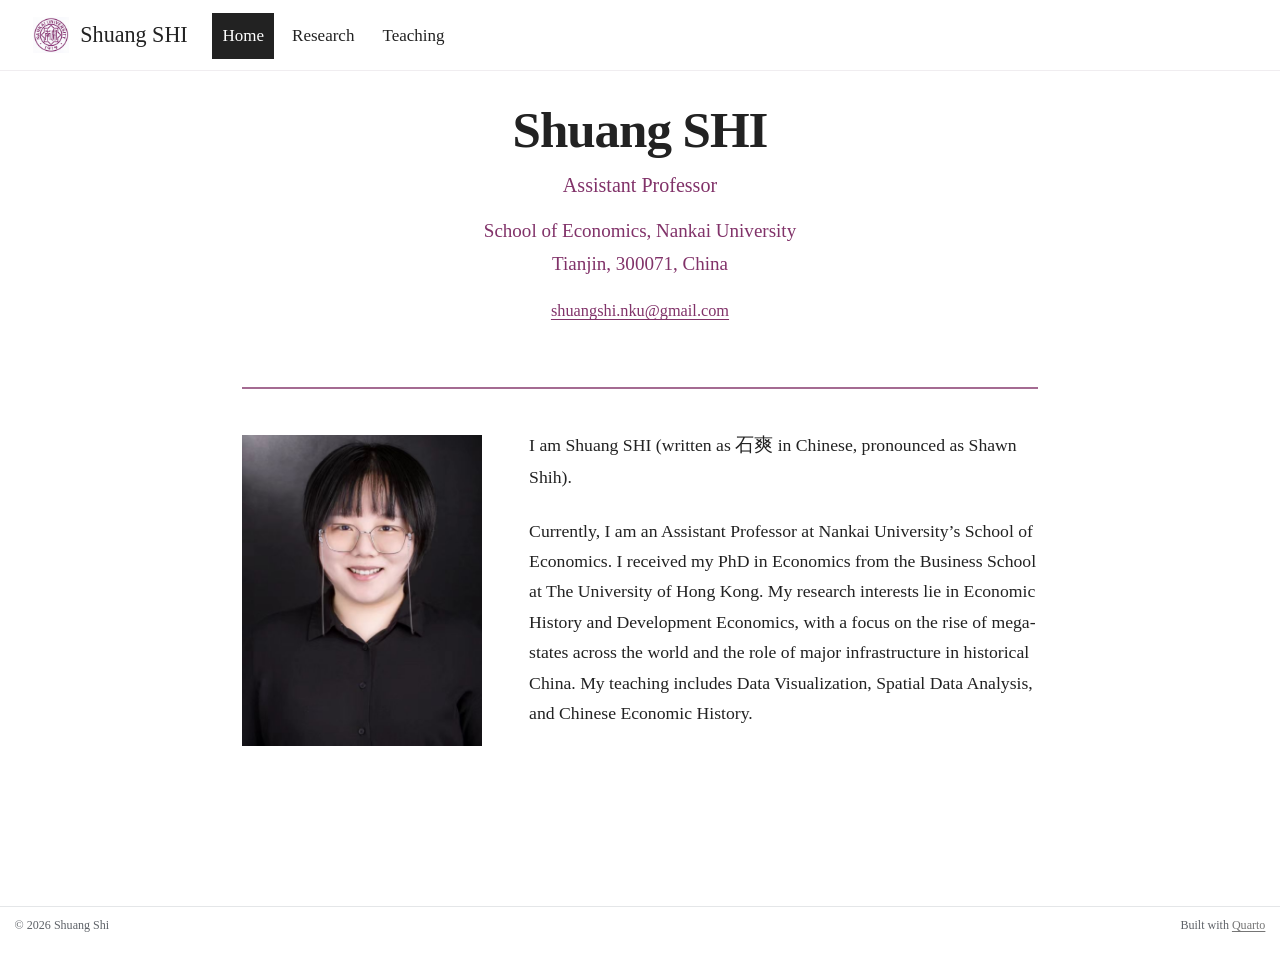
<file: docs/index.html>
<!DOCTYPE html>
<html xmlns="http://www.w3.org/1999/xhtml" lang="en" xml:lang="en"><head>

<meta charset="utf-8">
<meta name="generator" content="quarto-1.10.18">

<meta name="viewport" content="width=device-width, initial-scale=1.0, user-scalable=yes">

<meta name="description" content="Shuang Shi is an Assistant Professor of Economics at the School of Economics, Nankai University.">

<title>Shuang Shi | Economics | Nankai University – Shuang Shi</title>
<style>
/* Default styles provided by pandoc.
** See https://pandoc.org/MANUAL.html#variables-for-html for config info.
*/
span.smallcaps{font-variant: small-caps;}
div.columns{display: flex; gap: 1.5em;}
div.column{flex: auto;}
@media screen {
div.columns{gap: min(4vw, 1.5em);}
div.column{overflow-x: auto;}
}
div.hanging-indent{margin-left: 1.5em; text-indent: -1.5em;}
ul.task-list{list-style: none;}
ul.task-list li input[type="checkbox"] {
  width: 0.8em;
  margin: 0 0.8em 0.2em -1em; /* quarto-specific, see https://github.com/quarto-dev/quarto-cli/issues/4556 */ 
  vertical-align: middle;
}
</style>


<script src="site_libs/quarto-nav/quarto-nav.js"></script>
<script src="site_libs/quarto-nav/headroom.min.js"></script>
<link href="./favicon.svg" rel="icon" type="image/svg+xml">
<script src="site_libs/clipboard/clipboard.min.js"></script>
<script src="site_libs/quarto-html/quarto.js" type="module"></script>
<script src="site_libs/quarto-html/tabsets/tabsets.js" type="module"></script>
<script src="site_libs/quarto-html/popper.min.js"></script>
<script src="site_libs/quarto-html/tippy.umd.min.js"></script>
<link href="site_libs/quarto-html/tippy.css" rel="stylesheet">
<link href="site_libs/quarto-html/quarto-syntax-highlighting-64a204ab8560d761af7679ceaba22944.css" rel="stylesheet" id="quarto-text-highlighting-styles">
<script src="site_libs/bootstrap/bootstrap.min.js"></script>
<link href="site_libs/bootstrap/bootstrap-icons.css" rel="stylesheet">
<link href="site_libs/bootstrap/bootstrap-ea1971949f186b5d7ecce1fd3cf000e4.min.css" rel="stylesheet" append-hash="true" id="quarto-bootstrap" data-mode="light">
<script id="quarto-search-options" type="application/json">{
  "language": {
    "search-no-results-text": "No results",
    "search-matching-documents-text": "matching documents",
    "search-copy-link-title": "Copy link to search",
    "search-hide-matches-text": "Hide additional matches",
    "search-more-match-text": "more match in this document",
    "search-more-matches-text": "more matches in this document",
    "search-clear-button-title": "Clear",
    "search-text-placeholder": "",
    "search-detached-cancel-button-title": "Cancel",
    "search-submit-button-title": "Submit",
    "search-label": "Search"
  }
}</script>
<meta name="google-site-verification" content="CkfwWDAMqXzK1T_UtA848pAHugSqE-0qfeuj86d8yhc">
<meta name="robots" content="index, follow">
<meta name="author" content="Shuang Shi">


<link rel="stylesheet" href="styles.css">
<meta property="og:title" content="Shuang Shi | Economics | Nankai University">
<meta property="og:description" content="Shuang Shi is an Assistant Professor of Economics at the School of Economics, Nankai University.">
<meta property="og:image" content="https://sshiaa.github.io/profile.png">
<meta property="og:site_name" content="Shuang Shi">
<meta property="og:locale" content="en_US">
<meta property="og:image:alt" content="Portrait of Dr. Shuang Shi">
<meta property="og:image:height" content="673">
<meta property="og:image:width" content="518">
</head>

<body class="nav-fixed homepage fullcontent quarto-light">

<div id="quarto-search-results"></div>
  <header id="quarto-header" class="headroom fixed-top">
    <nav class="navbar navbar-expand-lg " data-bs-theme="dark">
      <div class="navbar-container container-fluid">
      <div class="navbar-brand-container mx-auto">
    <a href="./index.html" class="navbar-brand navbar-brand-logo">
    <img src="./nankai-emblem.png" alt="Nankai University" class="navbar-logo light-content">
    <img src="./nankai-emblem.png" alt="Nankai University" class="navbar-logo dark-content">
    </a>
    <a class="navbar-brand" href="./index.html">
    <span class="navbar-title">Shuang SHI</span>
    </a>
  </div>
          <button class="navbar-toggler" type="button" data-bs-toggle="collapse" data-bs-target="#navbarCollapse" aria-controls="navbarCollapse" role="menu" aria-expanded="false" aria-label="Toggle navigation" onclick="if (window.quartoToggleHeadroom) { window.quartoToggleHeadroom(); }">
  <span class="navbar-toggler-icon"></span>
</button>
          <div class="collapse navbar-collapse" id="navbarCollapse">
            <ul class="navbar-nav navbar-nav-scroll me-auto">
  <li class="nav-item">
    <a class="nav-link active" href="./index.html" aria-current="page"> 
<span class="menu-text">Home</span></a>
  </li>  
  <li class="nav-item">
    <a class="nav-link" href="./research.html"> 
<span class="menu-text">Research</span></a>
  </li>  
  <li class="nav-item">
    <a class="nav-link" href="./teaching.html"> 
<span class="menu-text">Teaching</span></a>
  </li>  
</ul>
          </div> <!-- /navcollapse -->
            <div class="quarto-navbar-tools">
</div>
      </div> <!-- /container-fluid -->
    </nav>
</header>
<!-- content -->
<div id="quarto-content" class="quarto-container page-columns page-rows-contents page-layout-article page-navbar">
<!-- sidebar -->
<!-- margin-sidebar -->
    
<!-- main -->
<main class="content" id="quarto-document-content">

<header id="title-block-header" class="quarto-title-block default">
<div class="quarto-title">
<h1 class="title">Shuang Shi</h1>
</div>

<div>
  <div class="description">
    Shuang Shi is an Assistant Professor of Economics at the School of Economics, Nankai University.
  </div>
</div>


<div class="quarto-title-meta">

    
  
    
  </div>
  


</header>


<section id="shuang-shi" class="level1 identity-block">
<h1>Shuang SHI</h1>
<p class="academic-title">
Assistant Professor
</p>
<p class="affiliation">
School of Economics, Nankai University<br> Tianjin, 300071, China
</p>
<p class="profile-email">
<a href="mailto:shuangshi.nku@gmail.com">shuangshi.nku@gmail.com</a>
</p>
</section>
<div class="home-main">
<div class="profile-photo-wrap">
<p><img src="profile.png" class="profile-photo" alt="Portrait of Dr. Shuang Shi"></p>
</div>
<div class="home-introduction">
<p>I am Shuang SHI (written as <span class="chinese-name">石爽</span> in Chinese, pronounced as Shawn Shih).</p>
<p>Currently, I am an Assistant Professor at Nankai University’s School of Economics. I received my PhD in Economics from the Business School at The University of Hong Kong. My research interests lie in Economic History and Development Economics, with a focus on the rise of mega-states across the world and the role of major infrastructure in historical China. My teaching includes Data Visualization, Spatial Data Analysis, and Chinese Economic History.</p>
</div>
</div>



</main> <!-- /main -->
<script id="quarto-html-after-body" type="application/javascript">
  window.document.addEventListener("DOMContentLoaded", function (event) {
    const isCodeAnnotation = (el) => {
      for (const clz of el.classList) {
        if (clz.startsWith('code-annotation-')) {                     
          return true;
        }
      }
      return false;
    }
    const onCopySuccess = function(e) {
      // button target
      const button = e.trigger;
      // don't keep focus
      button.blur();
      // flash "checked"
      button.classList.add('code-copy-button-checked');
      var currentTitle = button.getAttribute("title");
      button.setAttribute("title", "Copied!");
      let tooltip;
      if (window.bootstrap) {
        button.setAttribute("data-bs-toggle", "tooltip");
        button.setAttribute("data-bs-placement", "left");
        button.setAttribute("data-bs-title", "Copied!");
        tooltip = new bootstrap.Tooltip(button, 
          { trigger: "manual", 
            customClass: "code-copy-button-tooltip",
            offset: [0, -8]});
        tooltip.show();    
      }
      setTimeout(function() {
        if (tooltip) {
          tooltip.hide();
          button.removeAttribute("data-bs-title");
          button.removeAttribute("data-bs-toggle");
          button.removeAttribute("data-bs-placement");
        }
        button.setAttribute("title", currentTitle);
        button.classList.remove('code-copy-button-checked');
      }, 1000);
      // clear code selection
      e.clearSelection();
    }
    const getTextToCopy = function(trigger) {
      const outerScaffold = trigger.parentElement.cloneNode(true);
      const codeEl = outerScaffold.querySelector('code');
      for (const childEl of codeEl.children) {
        if (isCodeAnnotation(childEl)) {
          childEl.remove();
        }
      }
      return codeEl.innerText;
    }
    const clipboard = new window.ClipboardJS('.code-copy-button:not([data-in-quarto-modal])', {
      text: getTextToCopy
    });
    clipboard.on('success', onCopySuccess);
    if (window.document.getElementById('quarto-embedded-source-code-modal')) {
      const clipboardModal = new window.ClipboardJS('.code-copy-button[data-in-quarto-modal]', {
        text: getTextToCopy,
        container: window.document.getElementById('quarto-embedded-source-code-modal')
      });
      clipboardModal.on('success', onCopySuccess);
    }
      var localhostRegex = new RegExp(/^(?:http|https):\/\/localhost\:?[0-9]*\//);
      var mailtoRegex = new RegExp(/^mailto:/);
        var filterRegex = new RegExp("https:\/\/sshiaa\.github\.io");
      var isInternal = (href) => {
          return filterRegex.test(href) || localhostRegex.test(href) || mailtoRegex.test(href);
      }
      // Inspect non-navigation links and adorn them if external
     var links = window.document.querySelectorAll('a[href]:not(.nav-link):not(.navbar-brand):not(.toc-action):not(.sidebar-link):not(.sidebar-item-toggle):not(.pagination-link):not(.no-external):not([aria-hidden]):not(.dropdown-item):not(.quarto-navigation-tool):not(.about-link)');
      for (var i=0; i<links.length; i++) {
        const link = links[i];
        if (!isInternal(link.href)) {
          // undo the damage that might have been done by quarto-nav.js in the case of
          // links that we want to consider external
          if (link.dataset.originalHref !== undefined) {
            link.href = link.dataset.originalHref;
          }
        }
      }
    function tippyHover(el, contentFn, onTriggerFn, onUntriggerFn) {
      const config = {
        allowHTML: true,
        maxWidth: 500,
        delay: 100,
        arrow: false,
        appendTo: function(el) {
            return el.parentElement;
        },
        interactive: true,
        interactiveBorder: 10,
        theme: 'quarto',
        placement: 'bottom-start',
      };
      if (contentFn) {
        config.content = contentFn;
      }
      if (onTriggerFn) {
        config.onTrigger = onTriggerFn;
      }
      if (onUntriggerFn) {
        config.onUntrigger = onUntriggerFn;
      }
      window.tippy(el, config); 
    }
    const noterefs = window.document.querySelectorAll('a[role="doc-noteref"]');
    for (var i=0; i<noterefs.length; i++) {
      const ref = noterefs[i];
      tippyHover(ref, function() {
        // use id or data attribute instead here
        let href = ref.getAttribute('data-footnote-href') || ref.getAttribute('href');
        try { href = new URL(href).hash; } catch {}
        const id = href.replace(/^#\/?/, "");
        const note = window.document.getElementById(id);
        if (note) {
          return note.innerHTML;
        } else {
          return "";
        }
      });
    }
    const xrefs = window.document.querySelectorAll('a.quarto-xref');
    const processXRef = (id, note) => {
      // Strip column container classes
      const stripColumnClz = (el) => {
        el.classList.remove("page-full", "page-columns");
        if (el.children) {
          for (const child of el.children) {
            stripColumnClz(child);
          }
        }
      }
      stripColumnClz(note)
      if (id === null || id.startsWith('sec-')) {
        // Special case sections, only their first couple elements
        const container = document.createElement("div");
        if (note.children && note.children.length > 2) {
          container.appendChild(note.children[0].cloneNode(true));
          for (let i = 1; i < note.children.length; i++) {
            const child = note.children[i];
            if (child.tagName === "P" && child.innerText === "") {
              continue;
            } else {
              container.appendChild(child.cloneNode(true));
              break;
            }
          }
          if (window.Quarto?.typesetMath) {
            window.Quarto.typesetMath(container);
          }
          return container.innerHTML
        } else {
          if (window.Quarto?.typesetMath) {
            window.Quarto.typesetMath(note);
          }
          return note.innerHTML;
        }
      } else {
        // Remove any anchor links if they are present
        const anchorLink = note.querySelector('a.anchorjs-link');
        if (anchorLink) {
          anchorLink.remove();
        }
        if (window.Quarto?.typesetMath) {
          window.Quarto.typesetMath(note);
        }
        if (note.classList.contains("callout")) {
          return note.outerHTML;
        } else {
          return note.innerHTML;
        }
      }
    }
    for (var i=0; i<xrefs.length; i++) {
      const xref = xrefs[i];
      tippyHover(xref, undefined, function(instance) {
        instance.disable();
        let url = xref.getAttribute('href');
        let hash = undefined; 
        if (url.startsWith('#')) {
          hash = url;
        } else {
          try { hash = new URL(url).hash; } catch {}
        }
        if (hash) {
          const id = hash.replace(/^#\/?/, "");
          const note = window.document.getElementById(id);
          if (note !== null) {
            try {
              const html = processXRef(id, note.cloneNode(true));
              instance.setContent(html);
            } finally {
              instance.enable();
              instance.show();
            }
          } else {
            // See if we can fetch this
            fetch(url.split('#')[0])
            .then(res => res.text())
            .then(html => {
              const parser = new DOMParser();
              const htmlDoc = parser.parseFromString(html, "text/html");
              const note = htmlDoc.getElementById(id);
              if (note !== null) {
                const html = processXRef(id, note);
                instance.setContent(html);
              } 
            }).finally(() => {
              instance.enable();
              instance.show();
            });
          }
        } else {
          // See if we can fetch a full url (with no hash to target)
          // This is a special case and we should probably do some content thinning / targeting
          fetch(url)
          .then(res => res.text())
          .then(html => {
            const parser = new DOMParser();
            const htmlDoc = parser.parseFromString(html, "text/html");
            const note = htmlDoc.querySelector('main.content');
            if (note !== null) {
              // This should only happen for chapter cross references
              // (since there is no id in the URL)
              // remove the first header
              if (note.children.length > 0 && note.children[0].tagName === "HEADER") {
                note.children[0].remove();
              }
              const html = processXRef(null, note);
              instance.setContent(html);
            } 
          }).finally(() => {
            instance.enable();
            instance.show();
          });
        }
      }, function(instance) {
      });
    }
        let selectedAnnoteEl;
        const selectorForAnnotation = ( cell, annotation) => {
          let cellAttr = 'data-code-cell="' + cell + '"';
          let lineAttr = 'data-code-annotation="' +  annotation + '"';
          const selector = 'span[' + cellAttr + '][' + lineAttr + ']';
          return selector;
        }
        const selectCodeLines = (annoteEl) => {
          const doc = window.document;
          const targetCell = annoteEl.getAttribute("data-target-cell");
          const targetAnnotation = annoteEl.getAttribute("data-target-annotation");
          const annoteSpan = window.document.querySelector(selectorForAnnotation(targetCell, targetAnnotation));
          const lines = annoteSpan.getAttribute("data-code-lines").split(",");
          const lineIds = lines.map((line) => {
            return targetCell + "-" + line;
          })
          let top = null;
          let height = null;
          let parent = null;
          if (lineIds.length > 0) {
              //compute the position of the single el (top and bottom and make a div)
              const el = window.document.getElementById(lineIds[0]);
              top = el.offsetTop;
              height = el.offsetHeight;
              parent = el.parentElement.parentElement;
            if (lineIds.length > 1) {
              const lastEl = window.document.getElementById(lineIds[lineIds.length - 1]);
              const bottom = lastEl.offsetTop + lastEl.offsetHeight;
              height = bottom - top;
            }
            if (top !== null && height !== null && parent !== null) {
              // cook up a div (if necessary) and position it 
              let div = window.document.getElementById("code-annotation-line-highlight");
              if (div === null) {
                div = window.document.createElement("div");
                div.setAttribute("id", "code-annotation-line-highlight");
                div.style.position = 'absolute';
                parent.appendChild(div);
              }
              div.style.top = top - 2 + "px";
              div.style.height = height + 4 + "px";
              div.style.left = 0;
              let gutterDiv = window.document.getElementById("code-annotation-line-highlight-gutter");
              if (gutterDiv === null) {
                gutterDiv = window.document.createElement("div");
                gutterDiv.setAttribute("id", "code-annotation-line-highlight-gutter");
                gutterDiv.style.position = 'absolute';
                const codeCell = window.document.getElementById(targetCell);
                const gutter = codeCell.querySelector('.code-annotation-gutter');
                gutter.appendChild(gutterDiv);
              }
              gutterDiv.style.top = top - 2 + "px";
              gutterDiv.style.height = height + 4 + "px";
            }
            selectedAnnoteEl = annoteEl;
          }
        };
        const unselectCodeLines = () => {
          const elementsIds = ["code-annotation-line-highlight", "code-annotation-line-highlight-gutter"];
          elementsIds.forEach((elId) => {
            const div = window.document.getElementById(elId);
            if (div) {
              div.remove();
            }
          });
          selectedAnnoteEl = undefined;
        };
          // Handle positioning of the toggle
      window.addEventListener(
        "resize",
        throttle(() => {
          elRect = undefined;
          if (selectedAnnoteEl) {
            selectCodeLines(selectedAnnoteEl);
          }
        }, 10)
      );
      function throttle(fn, ms) {
      let throttle = false;
      let timer;
        return (...args) => {
          if(!throttle) { // first call gets through
              fn.apply(this, args);
              throttle = true;
          } else { // all the others get throttled
              if(timer) clearTimeout(timer); // cancel #2
              timer = setTimeout(() => {
                fn.apply(this, args);
                timer = throttle = false;
              }, ms);
          }
        };
      }
        // Attach click handler to the DT
        const annoteDls = window.document.querySelectorAll('dt[data-target-cell]');
        for (const annoteDlNode of annoteDls) {
          annoteDlNode.addEventListener('click', (event) => {
            const clickedEl = event.target;
            if (clickedEl !== selectedAnnoteEl) {
              unselectCodeLines();
              const activeEl = window.document.querySelector('dt[data-target-cell].code-annotation-active');
              if (activeEl) {
                activeEl.classList.remove('code-annotation-active');
              }
              selectCodeLines(clickedEl);
              clickedEl.classList.add('code-annotation-active');
            } else {
              // Unselect the line
              unselectCodeLines();
              clickedEl.classList.remove('code-annotation-active');
            }
          });
        }
    const findCites = (el) => {
      const parentEl = el.parentElement;
      if (parentEl) {
        const cites = parentEl.dataset.cites;
        if (cites) {
          return {
            el,
            cites: cites.split(' ')
          };
        } else {
          return findCites(el.parentElement)
        }
      } else {
        return undefined;
      }
    };
    var bibliorefs = window.document.querySelectorAll('a[role="doc-biblioref"]');
    for (var i=0; i<bibliorefs.length; i++) {
      const ref = bibliorefs[i];
      const citeInfo = findCites(ref);
      if (citeInfo) {
        tippyHover(citeInfo.el, function() {
          var popup = window.document.createElement('div');
          citeInfo.cites.forEach(function(cite) {
            var citeDiv = window.document.createElement('div');
            citeDiv.classList.add('hanging-indent');
            citeDiv.classList.add('csl-entry');
            var biblioDiv = window.document.getElementById('ref-' + cite);
            if (biblioDiv) {
              citeDiv.innerHTML = biblioDiv.innerHTML;
            }
            popup.appendChild(citeDiv);
          });
          return popup.innerHTML;
        });
      }
    }
  });
  </script>
</div> <!-- /content -->
<footer class="footer">
  <div class="nav-footer">
    <div class="nav-footer-left">
<p>© 2026 Shuang Shi</p>
</div>   
    <div class="nav-footer-center">
      &nbsp;
    </div>
    <div class="nav-footer-right">
<p>Built with <a href="https://quarto.org/">Quarto</a></p>
</div>
  </div>
</footer>




</body></html>
</file>
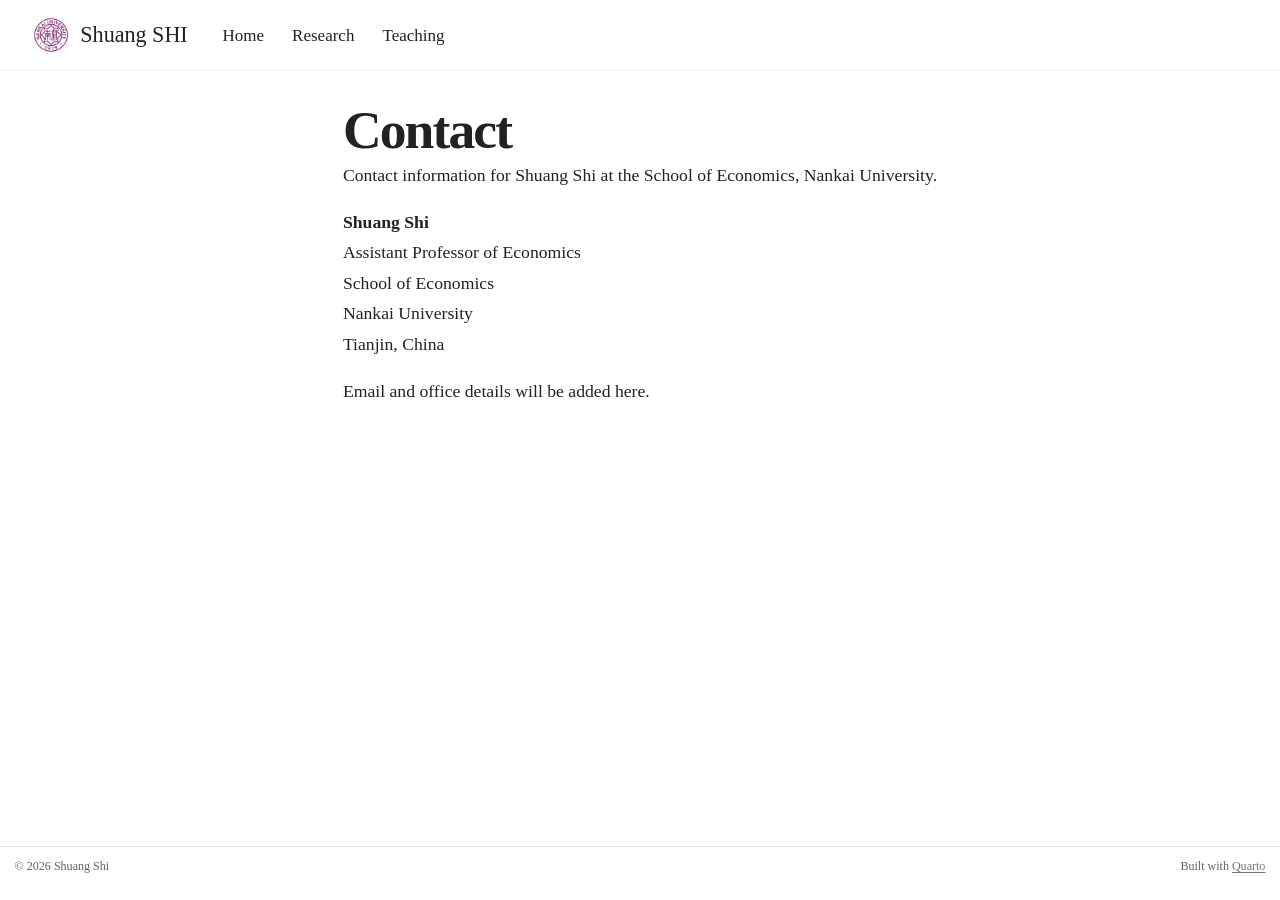
<file: docs/contact.html>
<!DOCTYPE html>
<html xmlns="http://www.w3.org/1999/xhtml" lang="en" xml:lang="en"><head>

<meta charset="utf-8">
<meta name="generator" content="quarto-1.10.18">

<meta name="viewport" content="width=device-width, initial-scale=1.0, user-scalable=yes">

<meta name="description" content="Contact information for Shuang Shi at the School of Economics, Nankai University.">

<title>Contact | Shuang Shi – Shuang Shi</title>
<style>
/* Default styles provided by pandoc.
** See https://pandoc.org/MANUAL.html#variables-for-html for config info.
*/
span.smallcaps{font-variant: small-caps;}
div.columns{display: flex; gap: 1.5em;}
div.column{flex: auto;}
@media screen {
div.columns{gap: min(4vw, 1.5em);}
div.column{overflow-x: auto;}
}
div.hanging-indent{margin-left: 1.5em; text-indent: -1.5em;}
ul.task-list{list-style: none;}
ul.task-list li input[type="checkbox"] {
  width: 0.8em;
  margin: 0 0.8em 0.2em -1em; /* quarto-specific, see https://github.com/quarto-dev/quarto-cli/issues/4556 */ 
  vertical-align: middle;
}
</style>


<script src="site_libs/quarto-nav/quarto-nav.js"></script>
<script src="site_libs/quarto-nav/headroom.min.js"></script>
<link href="./favicon.svg" rel="icon" type="image/svg+xml">
<script src="site_libs/clipboard/clipboard.min.js"></script>
<script src="site_libs/quarto-html/quarto.js" type="module"></script>
<script src="site_libs/quarto-html/tabsets/tabsets.js" type="module"></script>
<script src="site_libs/quarto-html/popper.min.js"></script>
<script src="site_libs/quarto-html/tippy.umd.min.js"></script>
<link href="site_libs/quarto-html/tippy.css" rel="stylesheet">
<link href="site_libs/quarto-html/quarto-syntax-highlighting-64a204ab8560d761af7679ceaba22944.css" rel="stylesheet" id="quarto-text-highlighting-styles">
<script src="site_libs/bootstrap/bootstrap.min.js"></script>
<link href="site_libs/bootstrap/bootstrap-icons.css" rel="stylesheet">
<link href="site_libs/bootstrap/bootstrap-ea1971949f186b5d7ecce1fd3cf000e4.min.css" rel="stylesheet" append-hash="true" id="quarto-bootstrap" data-mode="light">
<script id="quarto-search-options" type="application/json">{
  "language": {
    "search-no-results-text": "No results",
    "search-matching-documents-text": "matching documents",
    "search-copy-link-title": "Copy link to search",
    "search-hide-matches-text": "Hide additional matches",
    "search-more-match-text": "more match in this document",
    "search-more-matches-text": "more matches in this document",
    "search-clear-button-title": "Clear",
    "search-text-placeholder": "",
    "search-detached-cancel-button-title": "Cancel",
    "search-submit-button-title": "Submit",
    "search-label": "Search"
  }
}</script>
<meta name="google-site-verification" content="CkfwWDAMqXzK1T_UtA848pAHugSqE-0qfeuj86d8yhc">
<meta name="robots" content="index, follow">
<meta name="author" content="Shuang Shi">


<link rel="stylesheet" href="styles.css">
<meta property="og:title" content="Contact | Shuang Shi">
<meta property="og:description" content="Contact information for Shuang Shi at the School of Economics, Nankai University.">
<meta property="og:site_name" content="Shuang Shi">
<meta property="og:locale" content="en_US">
</head>

<body class="nav-fixed fullcontent quarto-light">

<div id="quarto-search-results"></div>
  <header id="quarto-header" class="headroom fixed-top">
    <nav class="navbar navbar-expand-lg " data-bs-theme="dark">
      <div class="navbar-container container-fluid">
      <div class="navbar-brand-container mx-auto">
    <a href="./index.html" class="navbar-brand navbar-brand-logo">
    <img src="./nankai-emblem.png" alt="Nankai University" class="navbar-logo light-content">
    <img src="./nankai-emblem.png" alt="Nankai University" class="navbar-logo dark-content">
    </a>
    <a class="navbar-brand" href="./index.html">
    <span class="navbar-title">Shuang SHI</span>
    </a>
  </div>
          <button class="navbar-toggler" type="button" data-bs-toggle="collapse" data-bs-target="#navbarCollapse" aria-controls="navbarCollapse" role="menu" aria-expanded="false" aria-label="Toggle navigation" onclick="if (window.quartoToggleHeadroom) { window.quartoToggleHeadroom(); }">
  <span class="navbar-toggler-icon"></span>
</button>
          <div class="collapse navbar-collapse" id="navbarCollapse">
            <ul class="navbar-nav navbar-nav-scroll me-auto">
  <li class="nav-item">
    <a class="nav-link" href="./index.html"> 
<span class="menu-text">Home</span></a>
  </li>  
  <li class="nav-item">
    <a class="nav-link" href="./research.html"> 
<span class="menu-text">Research</span></a>
  </li>  
  <li class="nav-item">
    <a class="nav-link" href="./teaching.html"> 
<span class="menu-text">Teaching</span></a>
  </li>  
</ul>
          </div> <!-- /navcollapse -->
            <div class="quarto-navbar-tools">
</div>
      </div> <!-- /container-fluid -->
    </nav>
</header>
<!-- content -->
<div id="quarto-content" class="quarto-container page-columns page-rows-contents page-layout-article page-navbar">
<!-- sidebar -->
<!-- margin-sidebar -->
    
<!-- main -->
<main class="content" id="quarto-document-content">

<header id="title-block-header" class="quarto-title-block default">
<div class="quarto-title">
<h1 class="title">Contact</h1>
</div>

<div>
  <div class="description">
    Contact information for Shuang Shi at the School of Economics, Nankai University.
  </div>
</div>


<div class="quarto-title-meta">

    
  
    
  </div>
  


</header>


<p><strong>Shuang Shi</strong><br>
Assistant Professor of Economics<br>
School of Economics<br>
Nankai University<br>
Tianjin, China</p>
<p>Email and office details will be added here.</p>



</main> <!-- /main -->
<script id="quarto-html-after-body" type="application/javascript">
  window.document.addEventListener("DOMContentLoaded", function (event) {
    const isCodeAnnotation = (el) => {
      for (const clz of el.classList) {
        if (clz.startsWith('code-annotation-')) {                     
          return true;
        }
      }
      return false;
    }
    const onCopySuccess = function(e) {
      // button target
      const button = e.trigger;
      // don't keep focus
      button.blur();
      // flash "checked"
      button.classList.add('code-copy-button-checked');
      var currentTitle = button.getAttribute("title");
      button.setAttribute("title", "Copied!");
      let tooltip;
      if (window.bootstrap) {
        button.setAttribute("data-bs-toggle", "tooltip");
        button.setAttribute("data-bs-placement", "left");
        button.setAttribute("data-bs-title", "Copied!");
        tooltip = new bootstrap.Tooltip(button, 
          { trigger: "manual", 
            customClass: "code-copy-button-tooltip",
            offset: [0, -8]});
        tooltip.show();    
      }
      setTimeout(function() {
        if (tooltip) {
          tooltip.hide();
          button.removeAttribute("data-bs-title");
          button.removeAttribute("data-bs-toggle");
          button.removeAttribute("data-bs-placement");
        }
        button.setAttribute("title", currentTitle);
        button.classList.remove('code-copy-button-checked');
      }, 1000);
      // clear code selection
      e.clearSelection();
    }
    const getTextToCopy = function(trigger) {
      const outerScaffold = trigger.parentElement.cloneNode(true);
      const codeEl = outerScaffold.querySelector('code');
      for (const childEl of codeEl.children) {
        if (isCodeAnnotation(childEl)) {
          childEl.remove();
        }
      }
      return codeEl.innerText;
    }
    const clipboard = new window.ClipboardJS('.code-copy-button:not([data-in-quarto-modal])', {
      text: getTextToCopy
    });
    clipboard.on('success', onCopySuccess);
    if (window.document.getElementById('quarto-embedded-source-code-modal')) {
      const clipboardModal = new window.ClipboardJS('.code-copy-button[data-in-quarto-modal]', {
        text: getTextToCopy,
        container: window.document.getElementById('quarto-embedded-source-code-modal')
      });
      clipboardModal.on('success', onCopySuccess);
    }
      var localhostRegex = new RegExp(/^(?:http|https):\/\/localhost\:?[0-9]*\//);
      var mailtoRegex = new RegExp(/^mailto:/);
        var filterRegex = new RegExp("https:\/\/sshiaa\.github\.io");
      var isInternal = (href) => {
          return filterRegex.test(href) || localhostRegex.test(href) || mailtoRegex.test(href);
      }
      // Inspect non-navigation links and adorn them if external
     var links = window.document.querySelectorAll('a[href]:not(.nav-link):not(.navbar-brand):not(.toc-action):not(.sidebar-link):not(.sidebar-item-toggle):not(.pagination-link):not(.no-external):not([aria-hidden]):not(.dropdown-item):not(.quarto-navigation-tool):not(.about-link)');
      for (var i=0; i<links.length; i++) {
        const link = links[i];
        if (!isInternal(link.href)) {
          // undo the damage that might have been done by quarto-nav.js in the case of
          // links that we want to consider external
          if (link.dataset.originalHref !== undefined) {
            link.href = link.dataset.originalHref;
          }
        }
      }
    function tippyHover(el, contentFn, onTriggerFn, onUntriggerFn) {
      const config = {
        allowHTML: true,
        maxWidth: 500,
        delay: 100,
        arrow: false,
        appendTo: function(el) {
            return el.parentElement;
        },
        interactive: true,
        interactiveBorder: 10,
        theme: 'quarto',
        placement: 'bottom-start',
      };
      if (contentFn) {
        config.content = contentFn;
      }
      if (onTriggerFn) {
        config.onTrigger = onTriggerFn;
      }
      if (onUntriggerFn) {
        config.onUntrigger = onUntriggerFn;
      }
      window.tippy(el, config); 
    }
    const noterefs = window.document.querySelectorAll('a[role="doc-noteref"]');
    for (var i=0; i<noterefs.length; i++) {
      const ref = noterefs[i];
      tippyHover(ref, function() {
        // use id or data attribute instead here
        let href = ref.getAttribute('data-footnote-href') || ref.getAttribute('href');
        try { href = new URL(href).hash; } catch {}
        const id = href.replace(/^#\/?/, "");
        const note = window.document.getElementById(id);
        if (note) {
          return note.innerHTML;
        } else {
          return "";
        }
      });
    }
    const xrefs = window.document.querySelectorAll('a.quarto-xref');
    const processXRef = (id, note) => {
      // Strip column container classes
      const stripColumnClz = (el) => {
        el.classList.remove("page-full", "page-columns");
        if (el.children) {
          for (const child of el.children) {
            stripColumnClz(child);
          }
        }
      }
      stripColumnClz(note)
      if (id === null || id.startsWith('sec-')) {
        // Special case sections, only their first couple elements
        const container = document.createElement("div");
        if (note.children && note.children.length > 2) {
          container.appendChild(note.children[0].cloneNode(true));
          for (let i = 1; i < note.children.length; i++) {
            const child = note.children[i];
            if (child.tagName === "P" && child.innerText === "") {
              continue;
            } else {
              container.appendChild(child.cloneNode(true));
              break;
            }
          }
          if (window.Quarto?.typesetMath) {
            window.Quarto.typesetMath(container);
          }
          return container.innerHTML
        } else {
          if (window.Quarto?.typesetMath) {
            window.Quarto.typesetMath(note);
          }
          return note.innerHTML;
        }
      } else {
        // Remove any anchor links if they are present
        const anchorLink = note.querySelector('a.anchorjs-link');
        if (anchorLink) {
          anchorLink.remove();
        }
        if (window.Quarto?.typesetMath) {
          window.Quarto.typesetMath(note);
        }
        if (note.classList.contains("callout")) {
          return note.outerHTML;
        } else {
          return note.innerHTML;
        }
      }
    }
    for (var i=0; i<xrefs.length; i++) {
      const xref = xrefs[i];
      tippyHover(xref, undefined, function(instance) {
        instance.disable();
        let url = xref.getAttribute('href');
        let hash = undefined; 
        if (url.startsWith('#')) {
          hash = url;
        } else {
          try { hash = new URL(url).hash; } catch {}
        }
        if (hash) {
          const id = hash.replace(/^#\/?/, "");
          const note = window.document.getElementById(id);
          if (note !== null) {
            try {
              const html = processXRef(id, note.cloneNode(true));
              instance.setContent(html);
            } finally {
              instance.enable();
              instance.show();
            }
          } else {
            // See if we can fetch this
            fetch(url.split('#')[0])
            .then(res => res.text())
            .then(html => {
              const parser = new DOMParser();
              const htmlDoc = parser.parseFromString(html, "text/html");
              const note = htmlDoc.getElementById(id);
              if (note !== null) {
                const html = processXRef(id, note);
                instance.setContent(html);
              } 
            }).finally(() => {
              instance.enable();
              instance.show();
            });
          }
        } else {
          // See if we can fetch a full url (with no hash to target)
          // This is a special case and we should probably do some content thinning / targeting
          fetch(url)
          .then(res => res.text())
          .then(html => {
            const parser = new DOMParser();
            const htmlDoc = parser.parseFromString(html, "text/html");
            const note = htmlDoc.querySelector('main.content');
            if (note !== null) {
              // This should only happen for chapter cross references
              // (since there is no id in the URL)
              // remove the first header
              if (note.children.length > 0 && note.children[0].tagName === "HEADER") {
                note.children[0].remove();
              }
              const html = processXRef(null, note);
              instance.setContent(html);
            } 
          }).finally(() => {
            instance.enable();
            instance.show();
          });
        }
      }, function(instance) {
      });
    }
        let selectedAnnoteEl;
        const selectorForAnnotation = ( cell, annotation) => {
          let cellAttr = 'data-code-cell="' + cell + '"';
          let lineAttr = 'data-code-annotation="' +  annotation + '"';
          const selector = 'span[' + cellAttr + '][' + lineAttr + ']';
          return selector;
        }
        const selectCodeLines = (annoteEl) => {
          const doc = window.document;
          const targetCell = annoteEl.getAttribute("data-target-cell");
          const targetAnnotation = annoteEl.getAttribute("data-target-annotation");
          const annoteSpan = window.document.querySelector(selectorForAnnotation(targetCell, targetAnnotation));
          const lines = annoteSpan.getAttribute("data-code-lines").split(",");
          const lineIds = lines.map((line) => {
            return targetCell + "-" + line;
          })
          let top = null;
          let height = null;
          let parent = null;
          if (lineIds.length > 0) {
              //compute the position of the single el (top and bottom and make a div)
              const el = window.document.getElementById(lineIds[0]);
              top = el.offsetTop;
              height = el.offsetHeight;
              parent = el.parentElement.parentElement;
            if (lineIds.length > 1) {
              const lastEl = window.document.getElementById(lineIds[lineIds.length - 1]);
              const bottom = lastEl.offsetTop + lastEl.offsetHeight;
              height = bottom - top;
            }
            if (top !== null && height !== null && parent !== null) {
              // cook up a div (if necessary) and position it 
              let div = window.document.getElementById("code-annotation-line-highlight");
              if (div === null) {
                div = window.document.createElement("div");
                div.setAttribute("id", "code-annotation-line-highlight");
                div.style.position = 'absolute';
                parent.appendChild(div);
              }
              div.style.top = top - 2 + "px";
              div.style.height = height + 4 + "px";
              div.style.left = 0;
              let gutterDiv = window.document.getElementById("code-annotation-line-highlight-gutter");
              if (gutterDiv === null) {
                gutterDiv = window.document.createElement("div");
                gutterDiv.setAttribute("id", "code-annotation-line-highlight-gutter");
                gutterDiv.style.position = 'absolute';
                const codeCell = window.document.getElementById(targetCell);
                const gutter = codeCell.querySelector('.code-annotation-gutter');
                gutter.appendChild(gutterDiv);
              }
              gutterDiv.style.top = top - 2 + "px";
              gutterDiv.style.height = height + 4 + "px";
            }
            selectedAnnoteEl = annoteEl;
          }
        };
        const unselectCodeLines = () => {
          const elementsIds = ["code-annotation-line-highlight", "code-annotation-line-highlight-gutter"];
          elementsIds.forEach((elId) => {
            const div = window.document.getElementById(elId);
            if (div) {
              div.remove();
            }
          });
          selectedAnnoteEl = undefined;
        };
          // Handle positioning of the toggle
      window.addEventListener(
        "resize",
        throttle(() => {
          elRect = undefined;
          if (selectedAnnoteEl) {
            selectCodeLines(selectedAnnoteEl);
          }
        }, 10)
      );
      function throttle(fn, ms) {
      let throttle = false;
      let timer;
        return (...args) => {
          if(!throttle) { // first call gets through
              fn.apply(this, args);
              throttle = true;
          } else { // all the others get throttled
              if(timer) clearTimeout(timer); // cancel #2
              timer = setTimeout(() => {
                fn.apply(this, args);
                timer = throttle = false;
              }, ms);
          }
        };
      }
        // Attach click handler to the DT
        const annoteDls = window.document.querySelectorAll('dt[data-target-cell]');
        for (const annoteDlNode of annoteDls) {
          annoteDlNode.addEventListener('click', (event) => {
            const clickedEl = event.target;
            if (clickedEl !== selectedAnnoteEl) {
              unselectCodeLines();
              const activeEl = window.document.querySelector('dt[data-target-cell].code-annotation-active');
              if (activeEl) {
                activeEl.classList.remove('code-annotation-active');
              }
              selectCodeLines(clickedEl);
              clickedEl.classList.add('code-annotation-active');
            } else {
              // Unselect the line
              unselectCodeLines();
              clickedEl.classList.remove('code-annotation-active');
            }
          });
        }
    const findCites = (el) => {
      const parentEl = el.parentElement;
      if (parentEl) {
        const cites = parentEl.dataset.cites;
        if (cites) {
          return {
            el,
            cites: cites.split(' ')
          };
        } else {
          return findCites(el.parentElement)
        }
      } else {
        return undefined;
      }
    };
    var bibliorefs = window.document.querySelectorAll('a[role="doc-biblioref"]');
    for (var i=0; i<bibliorefs.length; i++) {
      const ref = bibliorefs[i];
      const citeInfo = findCites(ref);
      if (citeInfo) {
        tippyHover(citeInfo.el, function() {
          var popup = window.document.createElement('div');
          citeInfo.cites.forEach(function(cite) {
            var citeDiv = window.document.createElement('div');
            citeDiv.classList.add('hanging-indent');
            citeDiv.classList.add('csl-entry');
            var biblioDiv = window.document.getElementById('ref-' + cite);
            if (biblioDiv) {
              citeDiv.innerHTML = biblioDiv.innerHTML;
            }
            popup.appendChild(citeDiv);
          });
          return popup.innerHTML;
        });
      }
    }
  });
  </script>
</div> <!-- /content -->
<footer class="footer">
  <div class="nav-footer">
    <div class="nav-footer-left">
<p>© 2026 Shuang Shi</p>
</div>   
    <div class="nav-footer-center">
      &nbsp;
    </div>
    <div class="nav-footer-right">
<p>Built with <a href="https://quarto.org/">Quarto</a></p>
</div>
  </div>
</footer>




</body></html>
</file>
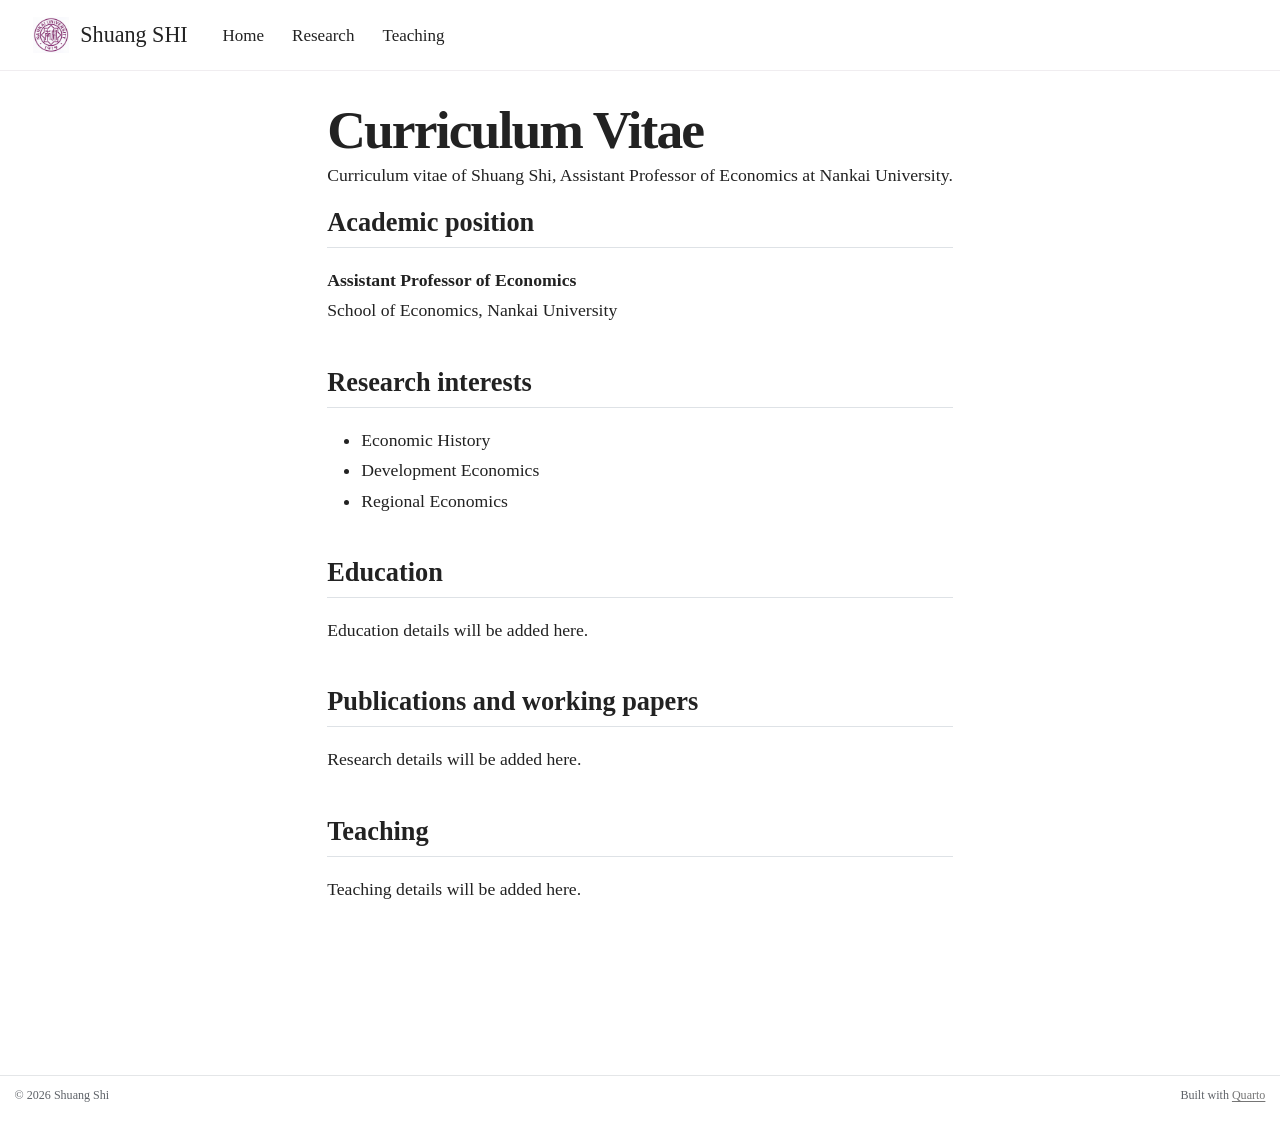
<file: docs/cv.html>
<!DOCTYPE html>
<html xmlns="http://www.w3.org/1999/xhtml" lang="en" xml:lang="en"><head>

<meta charset="utf-8">
<meta name="generator" content="quarto-1.10.18">

<meta name="viewport" content="width=device-width, initial-scale=1.0, user-scalable=yes">

<meta name="description" content="Curriculum vitae of Shuang Shi, Assistant Professor of Economics at Nankai University.">

<title>CV | Shuang Shi – Shuang Shi</title>
<style>
/* Default styles provided by pandoc.
** See https://pandoc.org/MANUAL.html#variables-for-html for config info.
*/
span.smallcaps{font-variant: small-caps;}
div.columns{display: flex; gap: 1.5em;}
div.column{flex: auto;}
@media screen {
div.columns{gap: min(4vw, 1.5em);}
div.column{overflow-x: auto;}
}
div.hanging-indent{margin-left: 1.5em; text-indent: -1.5em;}
ul.task-list{list-style: none;}
ul.task-list li input[type="checkbox"] {
  width: 0.8em;
  margin: 0 0.8em 0.2em -1em; /* quarto-specific, see https://github.com/quarto-dev/quarto-cli/issues/4556 */ 
  vertical-align: middle;
}
</style>


<script src="site_libs/quarto-nav/quarto-nav.js"></script>
<script src="site_libs/quarto-nav/headroom.min.js"></script>
<link href="./favicon.svg" rel="icon" type="image/svg+xml">
<script src="site_libs/clipboard/clipboard.min.js"></script>
<script src="site_libs/quarto-html/quarto.js" type="module"></script>
<script src="site_libs/quarto-html/tabsets/tabsets.js" type="module"></script>
<script src="site_libs/quarto-html/popper.min.js"></script>
<script src="site_libs/quarto-html/tippy.umd.min.js"></script>
<link href="site_libs/quarto-html/tippy.css" rel="stylesheet">
<link href="site_libs/quarto-html/quarto-syntax-highlighting-64a204ab8560d761af7679ceaba22944.css" rel="stylesheet" id="quarto-text-highlighting-styles">
<script src="site_libs/bootstrap/bootstrap.min.js"></script>
<link href="site_libs/bootstrap/bootstrap-icons.css" rel="stylesheet">
<link href="site_libs/bootstrap/bootstrap-ea1971949f186b5d7ecce1fd3cf000e4.min.css" rel="stylesheet" append-hash="true" id="quarto-bootstrap" data-mode="light">
<script id="quarto-search-options" type="application/json">{
  "language": {
    "search-no-results-text": "No results",
    "search-matching-documents-text": "matching documents",
    "search-copy-link-title": "Copy link to search",
    "search-hide-matches-text": "Hide additional matches",
    "search-more-match-text": "more match in this document",
    "search-more-matches-text": "more matches in this document",
    "search-clear-button-title": "Clear",
    "search-text-placeholder": "",
    "search-detached-cancel-button-title": "Cancel",
    "search-submit-button-title": "Submit",
    "search-label": "Search"
  }
}</script>
<meta name="google-site-verification" content="CkfwWDAMqXzK1T_UtA848pAHugSqE-0qfeuj86d8yhc">
<meta name="robots" content="index, follow">
<meta name="author" content="Shuang Shi">


<link rel="stylesheet" href="styles.css">
<meta property="og:title" content="CV | Shuang Shi">
<meta property="og:description" content="Curriculum vitae of Shuang Shi, Assistant Professor of Economics at Nankai University.">
<meta property="og:site_name" content="Shuang Shi">
<meta property="og:locale" content="en_US">
</head>

<body class="nav-fixed fullcontent quarto-light">

<div id="quarto-search-results"></div>
  <header id="quarto-header" class="headroom fixed-top">
    <nav class="navbar navbar-expand-lg " data-bs-theme="dark">
      <div class="navbar-container container-fluid">
      <div class="navbar-brand-container mx-auto">
    <a href="./index.html" class="navbar-brand navbar-brand-logo">
    <img src="./nankai-emblem.png" alt="Nankai University" class="navbar-logo light-content">
    <img src="./nankai-emblem.png" alt="Nankai University" class="navbar-logo dark-content">
    </a>
    <a class="navbar-brand" href="./index.html">
    <span class="navbar-title">Shuang SHI</span>
    </a>
  </div>
          <button class="navbar-toggler" type="button" data-bs-toggle="collapse" data-bs-target="#navbarCollapse" aria-controls="navbarCollapse" role="menu" aria-expanded="false" aria-label="Toggle navigation" onclick="if (window.quartoToggleHeadroom) { window.quartoToggleHeadroom(); }">
  <span class="navbar-toggler-icon"></span>
</button>
          <div class="collapse navbar-collapse" id="navbarCollapse">
            <ul class="navbar-nav navbar-nav-scroll me-auto">
  <li class="nav-item">
    <a class="nav-link" href="./index.html"> 
<span class="menu-text">Home</span></a>
  </li>  
  <li class="nav-item">
    <a class="nav-link" href="./research.html"> 
<span class="menu-text">Research</span></a>
  </li>  
  <li class="nav-item">
    <a class="nav-link" href="./teaching.html"> 
<span class="menu-text">Teaching</span></a>
  </li>  
</ul>
          </div> <!-- /navcollapse -->
            <div class="quarto-navbar-tools">
</div>
      </div> <!-- /container-fluid -->
    </nav>
</header>
<!-- content -->
<div id="quarto-content" class="quarto-container page-columns page-rows-contents page-layout-article page-navbar">
<!-- sidebar -->
<!-- margin-sidebar -->
    
<!-- main -->
<main class="content" id="quarto-document-content">

<header id="title-block-header" class="quarto-title-block default">
<div class="quarto-title">
<h1 class="title">Curriculum Vitae</h1>
</div>

<div>
  <div class="description">
    Curriculum vitae of Shuang Shi, Assistant Professor of Economics at Nankai University.
  </div>
</div>


<div class="quarto-title-meta">

    
  
    
  </div>
  


</header>


<section id="academic-position" class="level2">
<h2 data-anchor-id="academic-position">Academic position</h2>
<p><strong>Assistant Professor of Economics</strong><br>
School of Economics, Nankai University</p>
</section>
<section id="research-interests" class="level2">
<h2 data-anchor-id="research-interests">Research interests</h2>
<ul>
<li>Economic History</li>
<li>Development Economics</li>
<li>Regional Economics</li>
</ul>
</section>
<section id="education" class="level2">
<h2 data-anchor-id="education">Education</h2>
<p>Education details will be added here.</p>
</section>
<section id="publications-and-working-papers" class="level2">
<h2 data-anchor-id="publications-and-working-papers">Publications and working papers</h2>
<p>Research details will be added here.</p>
</section>
<section id="teaching" class="level2">
<h2 data-anchor-id="teaching">Teaching</h2>
<p>Teaching details will be added here.</p>


</section>

</main> <!-- /main -->
<script id="quarto-html-after-body" type="application/javascript">
  window.document.addEventListener("DOMContentLoaded", function (event) {
    const isCodeAnnotation = (el) => {
      for (const clz of el.classList) {
        if (clz.startsWith('code-annotation-')) {                     
          return true;
        }
      }
      return false;
    }
    const onCopySuccess = function(e) {
      // button target
      const button = e.trigger;
      // don't keep focus
      button.blur();
      // flash "checked"
      button.classList.add('code-copy-button-checked');
      var currentTitle = button.getAttribute("title");
      button.setAttribute("title", "Copied!");
      let tooltip;
      if (window.bootstrap) {
        button.setAttribute("data-bs-toggle", "tooltip");
        button.setAttribute("data-bs-placement", "left");
        button.setAttribute("data-bs-title", "Copied!");
        tooltip = new bootstrap.Tooltip(button, 
          { trigger: "manual", 
            customClass: "code-copy-button-tooltip",
            offset: [0, -8]});
        tooltip.show();    
      }
      setTimeout(function() {
        if (tooltip) {
          tooltip.hide();
          button.removeAttribute("data-bs-title");
          button.removeAttribute("data-bs-toggle");
          button.removeAttribute("data-bs-placement");
        }
        button.setAttribute("title", currentTitle);
        button.classList.remove('code-copy-button-checked');
      }, 1000);
      // clear code selection
      e.clearSelection();
    }
    const getTextToCopy = function(trigger) {
      const outerScaffold = trigger.parentElement.cloneNode(true);
      const codeEl = outerScaffold.querySelector('code');
      for (const childEl of codeEl.children) {
        if (isCodeAnnotation(childEl)) {
          childEl.remove();
        }
      }
      return codeEl.innerText;
    }
    const clipboard = new window.ClipboardJS('.code-copy-button:not([data-in-quarto-modal])', {
      text: getTextToCopy
    });
    clipboard.on('success', onCopySuccess);
    if (window.document.getElementById('quarto-embedded-source-code-modal')) {
      const clipboardModal = new window.ClipboardJS('.code-copy-button[data-in-quarto-modal]', {
        text: getTextToCopy,
        container: window.document.getElementById('quarto-embedded-source-code-modal')
      });
      clipboardModal.on('success', onCopySuccess);
    }
      var localhostRegex = new RegExp(/^(?:http|https):\/\/localhost\:?[0-9]*\//);
      var mailtoRegex = new RegExp(/^mailto:/);
        var filterRegex = new RegExp("https:\/\/sshiaa\.github\.io");
      var isInternal = (href) => {
          return filterRegex.test(href) || localhostRegex.test(href) || mailtoRegex.test(href);
      }
      // Inspect non-navigation links and adorn them if external
     var links = window.document.querySelectorAll('a[href]:not(.nav-link):not(.navbar-brand):not(.toc-action):not(.sidebar-link):not(.sidebar-item-toggle):not(.pagination-link):not(.no-external):not([aria-hidden]):not(.dropdown-item):not(.quarto-navigation-tool):not(.about-link)');
      for (var i=0; i<links.length; i++) {
        const link = links[i];
        if (!isInternal(link.href)) {
          // undo the damage that might have been done by quarto-nav.js in the case of
          // links that we want to consider external
          if (link.dataset.originalHref !== undefined) {
            link.href = link.dataset.originalHref;
          }
        }
      }
    function tippyHover(el, contentFn, onTriggerFn, onUntriggerFn) {
      const config = {
        allowHTML: true,
        maxWidth: 500,
        delay: 100,
        arrow: false,
        appendTo: function(el) {
            return el.parentElement;
        },
        interactive: true,
        interactiveBorder: 10,
        theme: 'quarto',
        placement: 'bottom-start',
      };
      if (contentFn) {
        config.content = contentFn;
      }
      if (onTriggerFn) {
        config.onTrigger = onTriggerFn;
      }
      if (onUntriggerFn) {
        config.onUntrigger = onUntriggerFn;
      }
      window.tippy(el, config); 
    }
    const noterefs = window.document.querySelectorAll('a[role="doc-noteref"]');
    for (var i=0; i<noterefs.length; i++) {
      const ref = noterefs[i];
      tippyHover(ref, function() {
        // use id or data attribute instead here
        let href = ref.getAttribute('data-footnote-href') || ref.getAttribute('href');
        try { href = new URL(href).hash; } catch {}
        const id = href.replace(/^#\/?/, "");
        const note = window.document.getElementById(id);
        if (note) {
          return note.innerHTML;
        } else {
          return "";
        }
      });
    }
    const xrefs = window.document.querySelectorAll('a.quarto-xref');
    const processXRef = (id, note) => {
      // Strip column container classes
      const stripColumnClz = (el) => {
        el.classList.remove("page-full", "page-columns");
        if (el.children) {
          for (const child of el.children) {
            stripColumnClz(child);
          }
        }
      }
      stripColumnClz(note)
      if (id === null || id.startsWith('sec-')) {
        // Special case sections, only their first couple elements
        const container = document.createElement("div");
        if (note.children && note.children.length > 2) {
          container.appendChild(note.children[0].cloneNode(true));
          for (let i = 1; i < note.children.length; i++) {
            const child = note.children[i];
            if (child.tagName === "P" && child.innerText === "") {
              continue;
            } else {
              container.appendChild(child.cloneNode(true));
              break;
            }
          }
          if (window.Quarto?.typesetMath) {
            window.Quarto.typesetMath(container);
          }
          return container.innerHTML
        } else {
          if (window.Quarto?.typesetMath) {
            window.Quarto.typesetMath(note);
          }
          return note.innerHTML;
        }
      } else {
        // Remove any anchor links if they are present
        const anchorLink = note.querySelector('a.anchorjs-link');
        if (anchorLink) {
          anchorLink.remove();
        }
        if (window.Quarto?.typesetMath) {
          window.Quarto.typesetMath(note);
        }
        if (note.classList.contains("callout")) {
          return note.outerHTML;
        } else {
          return note.innerHTML;
        }
      }
    }
    for (var i=0; i<xrefs.length; i++) {
      const xref = xrefs[i];
      tippyHover(xref, undefined, function(instance) {
        instance.disable();
        let url = xref.getAttribute('href');
        let hash = undefined; 
        if (url.startsWith('#')) {
          hash = url;
        } else {
          try { hash = new URL(url).hash; } catch {}
        }
        if (hash) {
          const id = hash.replace(/^#\/?/, "");
          const note = window.document.getElementById(id);
          if (note !== null) {
            try {
              const html = processXRef(id, note.cloneNode(true));
              instance.setContent(html);
            } finally {
              instance.enable();
              instance.show();
            }
          } else {
            // See if we can fetch this
            fetch(url.split('#')[0])
            .then(res => res.text())
            .then(html => {
              const parser = new DOMParser();
              const htmlDoc = parser.parseFromString(html, "text/html");
              const note = htmlDoc.getElementById(id);
              if (note !== null) {
                const html = processXRef(id, note);
                instance.setContent(html);
              } 
            }).finally(() => {
              instance.enable();
              instance.show();
            });
          }
        } else {
          // See if we can fetch a full url (with no hash to target)
          // This is a special case and we should probably do some content thinning / targeting
          fetch(url)
          .then(res => res.text())
          .then(html => {
            const parser = new DOMParser();
            const htmlDoc = parser.parseFromString(html, "text/html");
            const note = htmlDoc.querySelector('main.content');
            if (note !== null) {
              // This should only happen for chapter cross references
              // (since there is no id in the URL)
              // remove the first header
              if (note.children.length > 0 && note.children[0].tagName === "HEADER") {
                note.children[0].remove();
              }
              const html = processXRef(null, note);
              instance.setContent(html);
            } 
          }).finally(() => {
            instance.enable();
            instance.show();
          });
        }
      }, function(instance) {
      });
    }
        let selectedAnnoteEl;
        const selectorForAnnotation = ( cell, annotation) => {
          let cellAttr = 'data-code-cell="' + cell + '"';
          let lineAttr = 'data-code-annotation="' +  annotation + '"';
          const selector = 'span[' + cellAttr + '][' + lineAttr + ']';
          return selector;
        }
        const selectCodeLines = (annoteEl) => {
          const doc = window.document;
          const targetCell = annoteEl.getAttribute("data-target-cell");
          const targetAnnotation = annoteEl.getAttribute("data-target-annotation");
          const annoteSpan = window.document.querySelector(selectorForAnnotation(targetCell, targetAnnotation));
          const lines = annoteSpan.getAttribute("data-code-lines").split(",");
          const lineIds = lines.map((line) => {
            return targetCell + "-" + line;
          })
          let top = null;
          let height = null;
          let parent = null;
          if (lineIds.length > 0) {
              //compute the position of the single el (top and bottom and make a div)
              const el = window.document.getElementById(lineIds[0]);
              top = el.offsetTop;
              height = el.offsetHeight;
              parent = el.parentElement.parentElement;
            if (lineIds.length > 1) {
              const lastEl = window.document.getElementById(lineIds[lineIds.length - 1]);
              const bottom = lastEl.offsetTop + lastEl.offsetHeight;
              height = bottom - top;
            }
            if (top !== null && height !== null && parent !== null) {
              // cook up a div (if necessary) and position it 
              let div = window.document.getElementById("code-annotation-line-highlight");
              if (div === null) {
                div = window.document.createElement("div");
                div.setAttribute("id", "code-annotation-line-highlight");
                div.style.position = 'absolute';
                parent.appendChild(div);
              }
              div.style.top = top - 2 + "px";
              div.style.height = height + 4 + "px";
              div.style.left = 0;
              let gutterDiv = window.document.getElementById("code-annotation-line-highlight-gutter");
              if (gutterDiv === null) {
                gutterDiv = window.document.createElement("div");
                gutterDiv.setAttribute("id", "code-annotation-line-highlight-gutter");
                gutterDiv.style.position = 'absolute';
                const codeCell = window.document.getElementById(targetCell);
                const gutter = codeCell.querySelector('.code-annotation-gutter');
                gutter.appendChild(gutterDiv);
              }
              gutterDiv.style.top = top - 2 + "px";
              gutterDiv.style.height = height + 4 + "px";
            }
            selectedAnnoteEl = annoteEl;
          }
        };
        const unselectCodeLines = () => {
          const elementsIds = ["code-annotation-line-highlight", "code-annotation-line-highlight-gutter"];
          elementsIds.forEach((elId) => {
            const div = window.document.getElementById(elId);
            if (div) {
              div.remove();
            }
          });
          selectedAnnoteEl = undefined;
        };
          // Handle positioning of the toggle
      window.addEventListener(
        "resize",
        throttle(() => {
          elRect = undefined;
          if (selectedAnnoteEl) {
            selectCodeLines(selectedAnnoteEl);
          }
        }, 10)
      );
      function throttle(fn, ms) {
      let throttle = false;
      let timer;
        return (...args) => {
          if(!throttle) { // first call gets through
              fn.apply(this, args);
              throttle = true;
          } else { // all the others get throttled
              if(timer) clearTimeout(timer); // cancel #2
              timer = setTimeout(() => {
                fn.apply(this, args);
                timer = throttle = false;
              }, ms);
          }
        };
      }
        // Attach click handler to the DT
        const annoteDls = window.document.querySelectorAll('dt[data-target-cell]');
        for (const annoteDlNode of annoteDls) {
          annoteDlNode.addEventListener('click', (event) => {
            const clickedEl = event.target;
            if (clickedEl !== selectedAnnoteEl) {
              unselectCodeLines();
              const activeEl = window.document.querySelector('dt[data-target-cell].code-annotation-active');
              if (activeEl) {
                activeEl.classList.remove('code-annotation-active');
              }
              selectCodeLines(clickedEl);
              clickedEl.classList.add('code-annotation-active');
            } else {
              // Unselect the line
              unselectCodeLines();
              clickedEl.classList.remove('code-annotation-active');
            }
          });
        }
    const findCites = (el) => {
      const parentEl = el.parentElement;
      if (parentEl) {
        const cites = parentEl.dataset.cites;
        if (cites) {
          return {
            el,
            cites: cites.split(' ')
          };
        } else {
          return findCites(el.parentElement)
        }
      } else {
        return undefined;
      }
    };
    var bibliorefs = window.document.querySelectorAll('a[role="doc-biblioref"]');
    for (var i=0; i<bibliorefs.length; i++) {
      const ref = bibliorefs[i];
      const citeInfo = findCites(ref);
      if (citeInfo) {
        tippyHover(citeInfo.el, function() {
          var popup = window.document.createElement('div');
          citeInfo.cites.forEach(function(cite) {
            var citeDiv = window.document.createElement('div');
            citeDiv.classList.add('hanging-indent');
            citeDiv.classList.add('csl-entry');
            var biblioDiv = window.document.getElementById('ref-' + cite);
            if (biblioDiv) {
              citeDiv.innerHTML = biblioDiv.innerHTML;
            }
            popup.appendChild(citeDiv);
          });
          return popup.innerHTML;
        });
      }
    }
  });
  </script>
</div> <!-- /content -->
<footer class="footer">
  <div class="nav-footer">
    <div class="nav-footer-left">
<p>© 2026 Shuang Shi</p>
</div>   
    <div class="nav-footer-center">
      &nbsp;
    </div>
    <div class="nav-footer-right">
<p>Built with <a href="https://quarto.org/">Quarto</a></p>
</div>
  </div>
</footer>




</body></html>
</file>
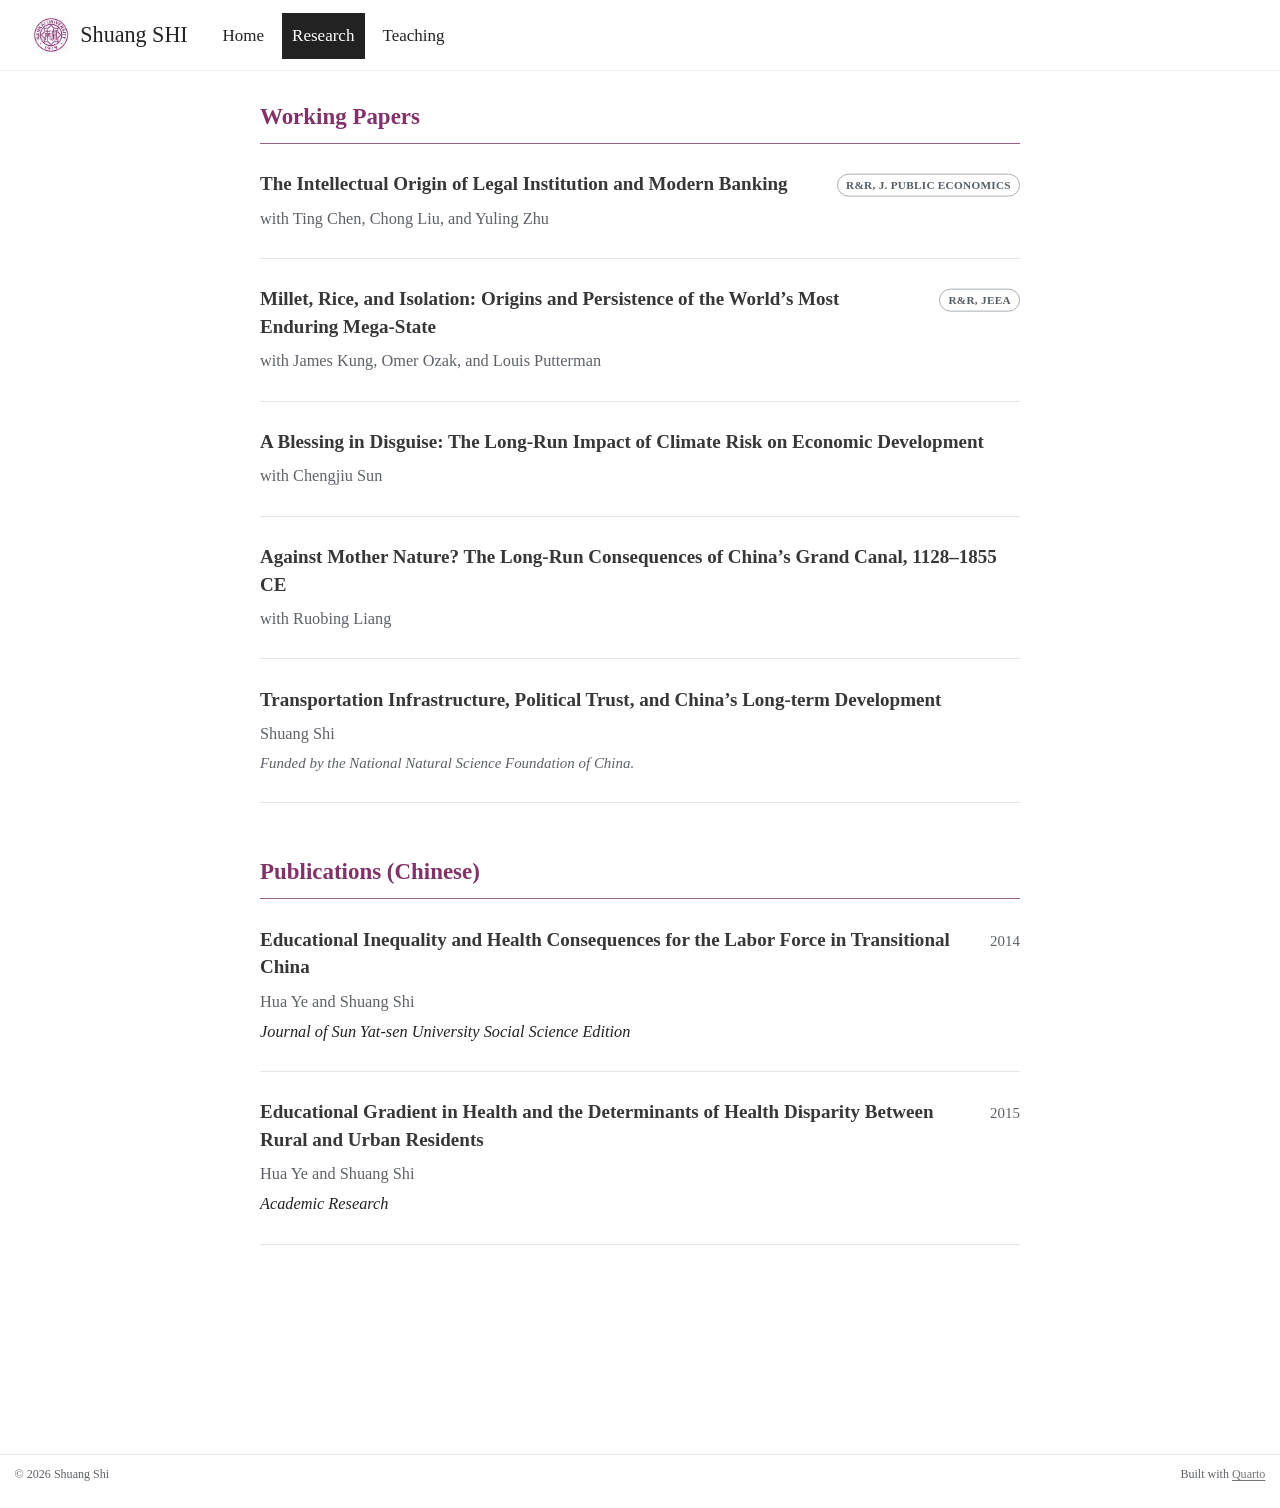
<file: docs/research.html>
<!DOCTYPE html>
<html xmlns="http://www.w3.org/1999/xhtml" lang="en" xml:lang="en"><head>

<meta charset="utf-8">
<meta name="generator" content="quarto-1.10.18">

<meta name="viewport" content="width=device-width, initial-scale=1.0, user-scalable=yes">

<meta name="description" content="Research by Shuang Shi in economic history, development economics, and regional economics.">

<title>Research | Shuang Shi – Shuang Shi</title>
<style>
/* Default styles provided by pandoc.
** See https://pandoc.org/MANUAL.html#variables-for-html for config info.
*/
span.smallcaps{font-variant: small-caps;}
div.columns{display: flex; gap: 1.5em;}
div.column{flex: auto;}
@media screen {
div.columns{gap: min(4vw, 1.5em);}
div.column{overflow-x: auto;}
}
div.hanging-indent{margin-left: 1.5em; text-indent: -1.5em;}
ul.task-list{list-style: none;}
ul.task-list li input[type="checkbox"] {
  width: 0.8em;
  margin: 0 0.8em 0.2em -1em; /* quarto-specific, see https://github.com/quarto-dev/quarto-cli/issues/4556 */ 
  vertical-align: middle;
}
</style>


<script src="site_libs/quarto-nav/quarto-nav.js"></script>
<script src="site_libs/quarto-nav/headroom.min.js"></script>
<link href="./favicon.svg" rel="icon" type="image/svg+xml">
<script src="site_libs/clipboard/clipboard.min.js"></script>
<script src="site_libs/quarto-html/quarto.js" type="module"></script>
<script src="site_libs/quarto-html/tabsets/tabsets.js" type="module"></script>
<script src="site_libs/quarto-html/popper.min.js"></script>
<script src="site_libs/quarto-html/tippy.umd.min.js"></script>
<link href="site_libs/quarto-html/tippy.css" rel="stylesheet">
<link href="site_libs/quarto-html/quarto-syntax-highlighting-64a204ab8560d761af7679ceaba22944.css" rel="stylesheet" id="quarto-text-highlighting-styles">
<script src="site_libs/bootstrap/bootstrap.min.js"></script>
<link href="site_libs/bootstrap/bootstrap-icons.css" rel="stylesheet">
<link href="site_libs/bootstrap/bootstrap-ea1971949f186b5d7ecce1fd3cf000e4.min.css" rel="stylesheet" append-hash="true" id="quarto-bootstrap" data-mode="light">
<script id="quarto-search-options" type="application/json">{
  "language": {
    "search-no-results-text": "No results",
    "search-matching-documents-text": "matching documents",
    "search-copy-link-title": "Copy link to search",
    "search-hide-matches-text": "Hide additional matches",
    "search-more-match-text": "more match in this document",
    "search-more-matches-text": "more matches in this document",
    "search-clear-button-title": "Clear",
    "search-text-placeholder": "",
    "search-detached-cancel-button-title": "Cancel",
    "search-submit-button-title": "Submit",
    "search-label": "Search"
  }
}</script>
<meta name="google-site-verification" content="CkfwWDAMqXzK1T_UtA848pAHugSqE-0qfeuj86d8yhc">
<meta name="robots" content="index, follow">
<meta name="author" content="Shuang Shi">


<link rel="stylesheet" href="styles.css">
<meta property="og:title" content="Research | Shuang Shi">
<meta property="og:description" content="Research by Shuang Shi in economic history, development economics, and regional economics.">
<meta property="og:site_name" content="Shuang Shi">
<meta property="og:locale" content="en_US">
</head>

<body class="nav-fixed research-page fullcontent quarto-light">

<div id="quarto-search-results"></div>
  <header id="quarto-header" class="headroom fixed-top">
    <nav class="navbar navbar-expand-lg " data-bs-theme="dark">
      <div class="navbar-container container-fluid">
      <div class="navbar-brand-container mx-auto">
    <a href="./index.html" class="navbar-brand navbar-brand-logo">
    <img src="./nankai-emblem.png" alt="Nankai University" class="navbar-logo light-content">
    <img src="./nankai-emblem.png" alt="Nankai University" class="navbar-logo dark-content">
    </a>
    <a class="navbar-brand" href="./index.html">
    <span class="navbar-title">Shuang SHI</span>
    </a>
  </div>
          <button class="navbar-toggler" type="button" data-bs-toggle="collapse" data-bs-target="#navbarCollapse" aria-controls="navbarCollapse" role="menu" aria-expanded="false" aria-label="Toggle navigation" onclick="if (window.quartoToggleHeadroom) { window.quartoToggleHeadroom(); }">
  <span class="navbar-toggler-icon"></span>
</button>
          <div class="collapse navbar-collapse" id="navbarCollapse">
            <ul class="navbar-nav navbar-nav-scroll me-auto">
  <li class="nav-item">
    <a class="nav-link" href="./index.html"> 
<span class="menu-text">Home</span></a>
  </li>  
  <li class="nav-item">
    <a class="nav-link active" href="./research.html" aria-current="page"> 
<span class="menu-text">Research</span></a>
  </li>  
  <li class="nav-item">
    <a class="nav-link" href="./teaching.html"> 
<span class="menu-text">Teaching</span></a>
  </li>  
</ul>
          </div> <!-- /navcollapse -->
            <div class="quarto-navbar-tools">
</div>
      </div> <!-- /container-fluid -->
    </nav>
</header>
<!-- content -->
<div id="quarto-content" class="quarto-container page-columns page-rows-contents page-layout-article page-navbar">
<!-- sidebar -->
<!-- margin-sidebar -->
    
<!-- main -->
<main class="content" id="quarto-document-content">

<header id="title-block-header" class="quarto-title-block default">
<div class="quarto-title">
<h1 class="title">RESEARCH</h1>
</div>

<div>
  <div class="description">
    Research by Shuang Shi in economic history, development economics, and regional economics.
  </div>
</div>


<div class="quarto-title-meta">

    
  
    
  </div>
  


</header>


<section id="working-papers" class="level2">
<h2 data-anchor-id="working-papers">Working Papers</h2>
<div class="paper-list">
<div class="paper-entry">
<section id="the-intellectual-origin-of-legal-institution-and-modern-banking" class="level3 paper-heading">
<h3 data-anchor-id="the-intellectual-origin-of-legal-institution-and-modern-banking">The Intellectual Origin of Legal Institution and Modern Banking</h3>
<div class="status-badge">
<p>R&amp;R, J. PUBLIC ECONOMICS</p>
</div>
</section>
<p class="paper-authors">
with Ting Chen, Chong Liu, and Yuling Zhu
</p>
</div>
<div class="paper-entry">
<section id="millet-rice-and-isolation-origins-and-persistence-of-the-worlds-most-enduring-mega-state" class="level3 paper-heading">
<h3 data-anchor-id="millet-rice-and-isolation-origins-and-persistence-of-the-worlds-most-enduring-mega-state">Millet, Rice, and Isolation: Origins and Persistence of the World’s Most Enduring Mega-State</h3>
<div class="status-badge">
<p>R&amp;R, JEEA</p>
</div>
</section>
<p class="paper-authors">
with James Kung, Omer Ozak, and Louis Putterman
</p>
</div>
<div class="paper-entry">
<section id="a-blessing-in-disguise-the-long-run-impact-of-climate-risk-on-economic-development" class="level3 paper-heading">
<h3 data-anchor-id="a-blessing-in-disguise-the-long-run-impact-of-climate-risk-on-economic-development">A Blessing in Disguise: The Long-Run Impact of Climate Risk on Economic Development</h3>
</section>
<p class="paper-authors">
with Chengjiu Sun
</p>
</div>
<div class="paper-entry">
<section id="against-mother-nature-the-long-run-consequences-of-chinas-grand-canal-11281855-ce" class="level3 paper-heading">
<h3 data-anchor-id="against-mother-nature-the-long-run-consequences-of-chinas-grand-canal-11281855-ce">Against Mother Nature? The Long-Run Consequences of China’s Grand Canal, 1128–1855 CE</h3>
</section>
<p class="paper-authors">
with Ruobing Liang
</p>
</div>
<div class="paper-entry">
<section id="transportation-infrastructure-political-trust-and-chinas-long-term-development" class="level3 paper-heading">
<h3 data-anchor-id="transportation-infrastructure-political-trust-and-chinas-long-term-development">Transportation Infrastructure, Political Trust, and China’s Long-term Development</h3>
</section>
<p class="paper-authors">
Shuang Shi
</p>
<p class="paper-funding">
Funded by the National Natural Science Foundation of China.
</p>
</div>
</div>
</section>
<section id="publications-chinese" class="level2">
<h2 data-anchor-id="publications-chinese">Publications (Chinese)</h2>
<div class="publication-list">
<div class="publication-entry">
<section id="educational-inequality-and-health-consequences-for-the-labor-force-in-transitional-china" class="level4 publication-heading">
<h4 data-anchor-id="educational-inequality-and-health-consequences-for-the-labor-force-in-transitional-china">Educational Inequality and Health Consequences for the Labor Force in Transitional China</h4>
<p><span class="publication-year">2014</span></p>
</section>
<p class="paper-authors">
Hua Ye and Shuang Shi
</p>
<p class="publication-journal">
Journal of Sun Yat-sen University Social Science Edition
</p>
</div>
<div class="publication-entry">
<section id="educational-gradient-in-health-and-the-determinants-of-health-disparity-between-rural-and-urban-residents" class="level4 publication-heading">
<h4 data-anchor-id="educational-gradient-in-health-and-the-determinants-of-health-disparity-between-rural-and-urban-residents">Educational Gradient in Health and the Determinants of Health Disparity Between Rural and Urban Residents</h4>
<p><span class="publication-year">2015</span></p>
</section>
<p class="paper-authors">
Hua Ye and Shuang Shi
</p>
<p class="publication-journal">
Academic Research
</p>
</div>
</div>


</section>

</main> <!-- /main -->
<script id="quarto-html-after-body" type="application/javascript">
  window.document.addEventListener("DOMContentLoaded", function (event) {
    const isCodeAnnotation = (el) => {
      for (const clz of el.classList) {
        if (clz.startsWith('code-annotation-')) {                     
          return true;
        }
      }
      return false;
    }
    const onCopySuccess = function(e) {
      // button target
      const button = e.trigger;
      // don't keep focus
      button.blur();
      // flash "checked"
      button.classList.add('code-copy-button-checked');
      var currentTitle = button.getAttribute("title");
      button.setAttribute("title", "Copied!");
      let tooltip;
      if (window.bootstrap) {
        button.setAttribute("data-bs-toggle", "tooltip");
        button.setAttribute("data-bs-placement", "left");
        button.setAttribute("data-bs-title", "Copied!");
        tooltip = new bootstrap.Tooltip(button, 
          { trigger: "manual", 
            customClass: "code-copy-button-tooltip",
            offset: [0, -8]});
        tooltip.show();    
      }
      setTimeout(function() {
        if (tooltip) {
          tooltip.hide();
          button.removeAttribute("data-bs-title");
          button.removeAttribute("data-bs-toggle");
          button.removeAttribute("data-bs-placement");
        }
        button.setAttribute("title", currentTitle);
        button.classList.remove('code-copy-button-checked');
      }, 1000);
      // clear code selection
      e.clearSelection();
    }
    const getTextToCopy = function(trigger) {
      const outerScaffold = trigger.parentElement.cloneNode(true);
      const codeEl = outerScaffold.querySelector('code');
      for (const childEl of codeEl.children) {
        if (isCodeAnnotation(childEl)) {
          childEl.remove();
        }
      }
      return codeEl.innerText;
    }
    const clipboard = new window.ClipboardJS('.code-copy-button:not([data-in-quarto-modal])', {
      text: getTextToCopy
    });
    clipboard.on('success', onCopySuccess);
    if (window.document.getElementById('quarto-embedded-source-code-modal')) {
      const clipboardModal = new window.ClipboardJS('.code-copy-button[data-in-quarto-modal]', {
        text: getTextToCopy,
        container: window.document.getElementById('quarto-embedded-source-code-modal')
      });
      clipboardModal.on('success', onCopySuccess);
    }
      var localhostRegex = new RegExp(/^(?:http|https):\/\/localhost\:?[0-9]*\//);
      var mailtoRegex = new RegExp(/^mailto:/);
        var filterRegex = new RegExp("https:\/\/sshiaa\.github\.io");
      var isInternal = (href) => {
          return filterRegex.test(href) || localhostRegex.test(href) || mailtoRegex.test(href);
      }
      // Inspect non-navigation links and adorn them if external
     var links = window.document.querySelectorAll('a[href]:not(.nav-link):not(.navbar-brand):not(.toc-action):not(.sidebar-link):not(.sidebar-item-toggle):not(.pagination-link):not(.no-external):not([aria-hidden]):not(.dropdown-item):not(.quarto-navigation-tool):not(.about-link)');
      for (var i=0; i<links.length; i++) {
        const link = links[i];
        if (!isInternal(link.href)) {
          // undo the damage that might have been done by quarto-nav.js in the case of
          // links that we want to consider external
          if (link.dataset.originalHref !== undefined) {
            link.href = link.dataset.originalHref;
          }
        }
      }
    function tippyHover(el, contentFn, onTriggerFn, onUntriggerFn) {
      const config = {
        allowHTML: true,
        maxWidth: 500,
        delay: 100,
        arrow: false,
        appendTo: function(el) {
            return el.parentElement;
        },
        interactive: true,
        interactiveBorder: 10,
        theme: 'quarto',
        placement: 'bottom-start',
      };
      if (contentFn) {
        config.content = contentFn;
      }
      if (onTriggerFn) {
        config.onTrigger = onTriggerFn;
      }
      if (onUntriggerFn) {
        config.onUntrigger = onUntriggerFn;
      }
      window.tippy(el, config); 
    }
    const noterefs = window.document.querySelectorAll('a[role="doc-noteref"]');
    for (var i=0; i<noterefs.length; i++) {
      const ref = noterefs[i];
      tippyHover(ref, function() {
        // use id or data attribute instead here
        let href = ref.getAttribute('data-footnote-href') || ref.getAttribute('href');
        try { href = new URL(href).hash; } catch {}
        const id = href.replace(/^#\/?/, "");
        const note = window.document.getElementById(id);
        if (note) {
          return note.innerHTML;
        } else {
          return "";
        }
      });
    }
    const xrefs = window.document.querySelectorAll('a.quarto-xref');
    const processXRef = (id, note) => {
      // Strip column container classes
      const stripColumnClz = (el) => {
        el.classList.remove("page-full", "page-columns");
        if (el.children) {
          for (const child of el.children) {
            stripColumnClz(child);
          }
        }
      }
      stripColumnClz(note)
      if (id === null || id.startsWith('sec-')) {
        // Special case sections, only their first couple elements
        const container = document.createElement("div");
        if (note.children && note.children.length > 2) {
          container.appendChild(note.children[0].cloneNode(true));
          for (let i = 1; i < note.children.length; i++) {
            const child = note.children[i];
            if (child.tagName === "P" && child.innerText === "") {
              continue;
            } else {
              container.appendChild(child.cloneNode(true));
              break;
            }
          }
          if (window.Quarto?.typesetMath) {
            window.Quarto.typesetMath(container);
          }
          return container.innerHTML
        } else {
          if (window.Quarto?.typesetMath) {
            window.Quarto.typesetMath(note);
          }
          return note.innerHTML;
        }
      } else {
        // Remove any anchor links if they are present
        const anchorLink = note.querySelector('a.anchorjs-link');
        if (anchorLink) {
          anchorLink.remove();
        }
        if (window.Quarto?.typesetMath) {
          window.Quarto.typesetMath(note);
        }
        if (note.classList.contains("callout")) {
          return note.outerHTML;
        } else {
          return note.innerHTML;
        }
      }
    }
    for (var i=0; i<xrefs.length; i++) {
      const xref = xrefs[i];
      tippyHover(xref, undefined, function(instance) {
        instance.disable();
        let url = xref.getAttribute('href');
        let hash = undefined; 
        if (url.startsWith('#')) {
          hash = url;
        } else {
          try { hash = new URL(url).hash; } catch {}
        }
        if (hash) {
          const id = hash.replace(/^#\/?/, "");
          const note = window.document.getElementById(id);
          if (note !== null) {
            try {
              const html = processXRef(id, note.cloneNode(true));
              instance.setContent(html);
            } finally {
              instance.enable();
              instance.show();
            }
          } else {
            // See if we can fetch this
            fetch(url.split('#')[0])
            .then(res => res.text())
            .then(html => {
              const parser = new DOMParser();
              const htmlDoc = parser.parseFromString(html, "text/html");
              const note = htmlDoc.getElementById(id);
              if (note !== null) {
                const html = processXRef(id, note);
                instance.setContent(html);
              } 
            }).finally(() => {
              instance.enable();
              instance.show();
            });
          }
        } else {
          // See if we can fetch a full url (with no hash to target)
          // This is a special case and we should probably do some content thinning / targeting
          fetch(url)
          .then(res => res.text())
          .then(html => {
            const parser = new DOMParser();
            const htmlDoc = parser.parseFromString(html, "text/html");
            const note = htmlDoc.querySelector('main.content');
            if (note !== null) {
              // This should only happen for chapter cross references
              // (since there is no id in the URL)
              // remove the first header
              if (note.children.length > 0 && note.children[0].tagName === "HEADER") {
                note.children[0].remove();
              }
              const html = processXRef(null, note);
              instance.setContent(html);
            } 
          }).finally(() => {
            instance.enable();
            instance.show();
          });
        }
      }, function(instance) {
      });
    }
        let selectedAnnoteEl;
        const selectorForAnnotation = ( cell, annotation) => {
          let cellAttr = 'data-code-cell="' + cell + '"';
          let lineAttr = 'data-code-annotation="' +  annotation + '"';
          const selector = 'span[' + cellAttr + '][' + lineAttr + ']';
          return selector;
        }
        const selectCodeLines = (annoteEl) => {
          const doc = window.document;
          const targetCell = annoteEl.getAttribute("data-target-cell");
          const targetAnnotation = annoteEl.getAttribute("data-target-annotation");
          const annoteSpan = window.document.querySelector(selectorForAnnotation(targetCell, targetAnnotation));
          const lines = annoteSpan.getAttribute("data-code-lines").split(",");
          const lineIds = lines.map((line) => {
            return targetCell + "-" + line;
          })
          let top = null;
          let height = null;
          let parent = null;
          if (lineIds.length > 0) {
              //compute the position of the single el (top and bottom and make a div)
              const el = window.document.getElementById(lineIds[0]);
              top = el.offsetTop;
              height = el.offsetHeight;
              parent = el.parentElement.parentElement;
            if (lineIds.length > 1) {
              const lastEl = window.document.getElementById(lineIds[lineIds.length - 1]);
              const bottom = lastEl.offsetTop + lastEl.offsetHeight;
              height = bottom - top;
            }
            if (top !== null && height !== null && parent !== null) {
              // cook up a div (if necessary) and position it 
              let div = window.document.getElementById("code-annotation-line-highlight");
              if (div === null) {
                div = window.document.createElement("div");
                div.setAttribute("id", "code-annotation-line-highlight");
                div.style.position = 'absolute';
                parent.appendChild(div);
              }
              div.style.top = top - 2 + "px";
              div.style.height = height + 4 + "px";
              div.style.left = 0;
              let gutterDiv = window.document.getElementById("code-annotation-line-highlight-gutter");
              if (gutterDiv === null) {
                gutterDiv = window.document.createElement("div");
                gutterDiv.setAttribute("id", "code-annotation-line-highlight-gutter");
                gutterDiv.style.position = 'absolute';
                const codeCell = window.document.getElementById(targetCell);
                const gutter = codeCell.querySelector('.code-annotation-gutter');
                gutter.appendChild(gutterDiv);
              }
              gutterDiv.style.top = top - 2 + "px";
              gutterDiv.style.height = height + 4 + "px";
            }
            selectedAnnoteEl = annoteEl;
          }
        };
        const unselectCodeLines = () => {
          const elementsIds = ["code-annotation-line-highlight", "code-annotation-line-highlight-gutter"];
          elementsIds.forEach((elId) => {
            const div = window.document.getElementById(elId);
            if (div) {
              div.remove();
            }
          });
          selectedAnnoteEl = undefined;
        };
          // Handle positioning of the toggle
      window.addEventListener(
        "resize",
        throttle(() => {
          elRect = undefined;
          if (selectedAnnoteEl) {
            selectCodeLines(selectedAnnoteEl);
          }
        }, 10)
      );
      function throttle(fn, ms) {
      let throttle = false;
      let timer;
        return (...args) => {
          if(!throttle) { // first call gets through
              fn.apply(this, args);
              throttle = true;
          } else { // all the others get throttled
              if(timer) clearTimeout(timer); // cancel #2
              timer = setTimeout(() => {
                fn.apply(this, args);
                timer = throttle = false;
              }, ms);
          }
        };
      }
        // Attach click handler to the DT
        const annoteDls = window.document.querySelectorAll('dt[data-target-cell]');
        for (const annoteDlNode of annoteDls) {
          annoteDlNode.addEventListener('click', (event) => {
            const clickedEl = event.target;
            if (clickedEl !== selectedAnnoteEl) {
              unselectCodeLines();
              const activeEl = window.document.querySelector('dt[data-target-cell].code-annotation-active');
              if (activeEl) {
                activeEl.classList.remove('code-annotation-active');
              }
              selectCodeLines(clickedEl);
              clickedEl.classList.add('code-annotation-active');
            } else {
              // Unselect the line
              unselectCodeLines();
              clickedEl.classList.remove('code-annotation-active');
            }
          });
        }
    const findCites = (el) => {
      const parentEl = el.parentElement;
      if (parentEl) {
        const cites = parentEl.dataset.cites;
        if (cites) {
          return {
            el,
            cites: cites.split(' ')
          };
        } else {
          return findCites(el.parentElement)
        }
      } else {
        return undefined;
      }
    };
    var bibliorefs = window.document.querySelectorAll('a[role="doc-biblioref"]');
    for (var i=0; i<bibliorefs.length; i++) {
      const ref = bibliorefs[i];
      const citeInfo = findCites(ref);
      if (citeInfo) {
        tippyHover(citeInfo.el, function() {
          var popup = window.document.createElement('div');
          citeInfo.cites.forEach(function(cite) {
            var citeDiv = window.document.createElement('div');
            citeDiv.classList.add('hanging-indent');
            citeDiv.classList.add('csl-entry');
            var biblioDiv = window.document.getElementById('ref-' + cite);
            if (biblioDiv) {
              citeDiv.innerHTML = biblioDiv.innerHTML;
            }
            popup.appendChild(citeDiv);
          });
          return popup.innerHTML;
        });
      }
    }
  });
  </script>
</div> <!-- /content -->
<footer class="footer">
  <div class="nav-footer">
    <div class="nav-footer-left">
<p>© 2026 Shuang Shi</p>
</div>   
    <div class="nav-footer-center">
      &nbsp;
    </div>
    <div class="nav-footer-right">
<p>Built with <a href="https://quarto.org/">Quarto</a></p>
</div>
  </div>
</footer>




</body></html>
</file>
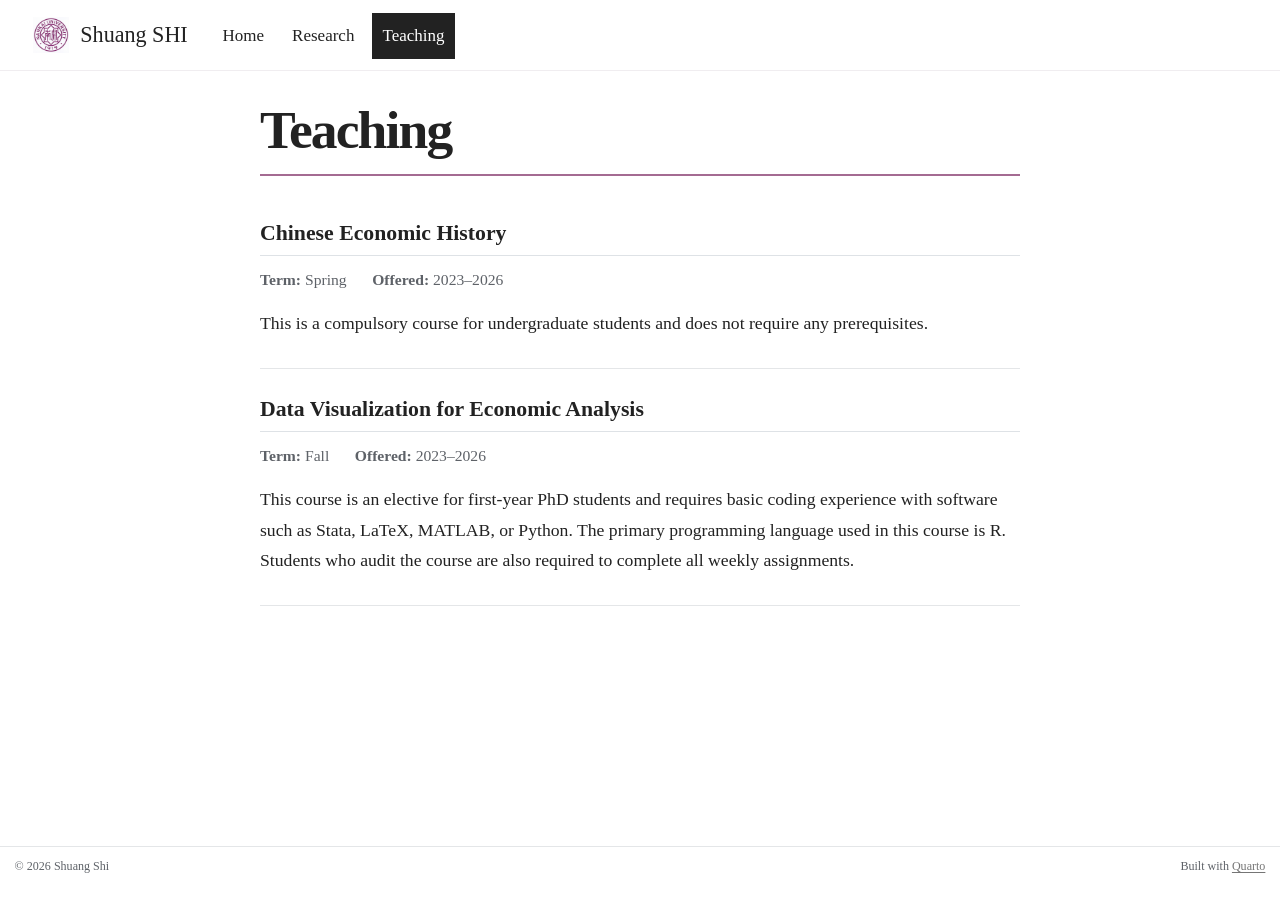
<file: docs/teaching.html>
<!DOCTYPE html>
<html xmlns="http://www.w3.org/1999/xhtml" lang="en" xml:lang="en"><head>

<meta charset="utf-8">
<meta name="generator" content="quarto-1.10.18">

<meta name="viewport" content="width=device-width, initial-scale=1.0, user-scalable=yes">

<meta name="description" content="Teaching information and courses taught by Shuang Shi at Nankai University.">

<title>Teaching | Shuang Shi – Shuang Shi</title>
<style>
/* Default styles provided by pandoc.
** See https://pandoc.org/MANUAL.html#variables-for-html for config info.
*/
span.smallcaps{font-variant: small-caps;}
div.columns{display: flex; gap: 1.5em;}
div.column{flex: auto;}
@media screen {
div.columns{gap: min(4vw, 1.5em);}
div.column{overflow-x: auto;}
}
div.hanging-indent{margin-left: 1.5em; text-indent: -1.5em;}
ul.task-list{list-style: none;}
ul.task-list li input[type="checkbox"] {
  width: 0.8em;
  margin: 0 0.8em 0.2em -1em; /* quarto-specific, see https://github.com/quarto-dev/quarto-cli/issues/4556 */ 
  vertical-align: middle;
}
</style>


<script src="site_libs/quarto-nav/quarto-nav.js"></script>
<script src="site_libs/quarto-nav/headroom.min.js"></script>
<link href="./favicon.svg" rel="icon" type="image/svg+xml">
<script src="site_libs/clipboard/clipboard.min.js"></script>
<script src="site_libs/quarto-html/quarto.js" type="module"></script>
<script src="site_libs/quarto-html/tabsets/tabsets.js" type="module"></script>
<script src="site_libs/quarto-html/popper.min.js"></script>
<script src="site_libs/quarto-html/tippy.umd.min.js"></script>
<link href="site_libs/quarto-html/tippy.css" rel="stylesheet">
<link href="site_libs/quarto-html/quarto-syntax-highlighting-64a204ab8560d761af7679ceaba22944.css" rel="stylesheet" id="quarto-text-highlighting-styles">
<script src="site_libs/bootstrap/bootstrap.min.js"></script>
<link href="site_libs/bootstrap/bootstrap-icons.css" rel="stylesheet">
<link href="site_libs/bootstrap/bootstrap-ea1971949f186b5d7ecce1fd3cf000e4.min.css" rel="stylesheet" append-hash="true" id="quarto-bootstrap" data-mode="light">
<script id="quarto-search-options" type="application/json">{
  "language": {
    "search-no-results-text": "No results",
    "search-matching-documents-text": "matching documents",
    "search-copy-link-title": "Copy link to search",
    "search-hide-matches-text": "Hide additional matches",
    "search-more-match-text": "more match in this document",
    "search-more-matches-text": "more matches in this document",
    "search-clear-button-title": "Clear",
    "search-text-placeholder": "",
    "search-detached-cancel-button-title": "Cancel",
    "search-submit-button-title": "Submit",
    "search-label": "Search"
  }
}</script>
<meta name="google-site-verification" content="CkfwWDAMqXzK1T_UtA848pAHugSqE-0qfeuj86d8yhc">
<meta name="robots" content="index, follow">
<meta name="author" content="Shuang Shi">


<link rel="stylesheet" href="styles.css">
<meta property="og:title" content="Teaching | Shuang Shi">
<meta property="og:description" content="Teaching information and courses taught by Shuang Shi at Nankai University.">
<meta property="og:site_name" content="Shuang Shi">
<meta property="og:locale" content="en_US">
</head>

<body class="nav-fixed teaching-page fullcontent quarto-light">

<div id="quarto-search-results"></div>
  <header id="quarto-header" class="headroom fixed-top">
    <nav class="navbar navbar-expand-lg " data-bs-theme="dark">
      <div class="navbar-container container-fluid">
      <div class="navbar-brand-container mx-auto">
    <a href="./index.html" class="navbar-brand navbar-brand-logo">
    <img src="./nankai-emblem.png" alt="Nankai University" class="navbar-logo light-content">
    <img src="./nankai-emblem.png" alt="Nankai University" class="navbar-logo dark-content">
    </a>
    <a class="navbar-brand" href="./index.html">
    <span class="navbar-title">Shuang SHI</span>
    </a>
  </div>
          <button class="navbar-toggler" type="button" data-bs-toggle="collapse" data-bs-target="#navbarCollapse" aria-controls="navbarCollapse" role="menu" aria-expanded="false" aria-label="Toggle navigation" onclick="if (window.quartoToggleHeadroom) { window.quartoToggleHeadroom(); }">
  <span class="navbar-toggler-icon"></span>
</button>
          <div class="collapse navbar-collapse" id="navbarCollapse">
            <ul class="navbar-nav navbar-nav-scroll me-auto">
  <li class="nav-item">
    <a class="nav-link" href="./index.html"> 
<span class="menu-text">Home</span></a>
  </li>  
  <li class="nav-item">
    <a class="nav-link" href="./research.html"> 
<span class="menu-text">Research</span></a>
  </li>  
  <li class="nav-item">
    <a class="nav-link active" href="./teaching.html" aria-current="page"> 
<span class="menu-text">Teaching</span></a>
  </li>  
</ul>
          </div> <!-- /navcollapse -->
            <div class="quarto-navbar-tools">
</div>
      </div> <!-- /container-fluid -->
    </nav>
</header>
<!-- content -->
<div id="quarto-content" class="quarto-container page-columns page-rows-contents page-layout-article page-navbar">
<!-- sidebar -->
<!-- margin-sidebar -->
    
<!-- main -->
<main class="content" id="quarto-document-content">

<header id="title-block-header" class="quarto-title-block default">
<div class="quarto-title">
<h1 class="title">Teaching</h1>
</div>

<div>
  <div class="description">
    Teaching information and courses taught by Shuang Shi at Nankai University.
  </div>
</div>


<div class="quarto-title-meta">

    
  
    
  </div>
  


</header>


<div class="course-list">
<section id="chinese-economic-history" class="level2 course-entry">
<h2 data-anchor-id="chinese-economic-history">Chinese Economic History</h2>
<div class="course-meta">
<p><span><strong>Term:</strong> Spring</span> <span><strong>Offered:</strong> 2023–2026</span></p>
</div>
<p>This is a compulsory course for undergraduate students and does not require any prerequisites.</p>
</section>
<section id="data-visualization-for-economic-analysis" class="level2 course-entry">
<h2 data-anchor-id="data-visualization-for-economic-analysis">Data Visualization for Economic Analysis</h2>
<div class="course-meta">
<p><span><strong>Term:</strong> Fall</span> <span><strong>Offered:</strong> 2023–2026</span></p>
</div>
<p>This course is an elective for first-year PhD students and requires basic coding experience with software such as Stata, LaTeX, MATLAB, or Python. The primary programming language used in this course is R. Students who audit the course are also required to complete all weekly assignments.</p>
</section>
</div>



</main> <!-- /main -->
<script id="quarto-html-after-body" type="application/javascript">
  window.document.addEventListener("DOMContentLoaded", function (event) {
    const isCodeAnnotation = (el) => {
      for (const clz of el.classList) {
        if (clz.startsWith('code-annotation-')) {                     
          return true;
        }
      }
      return false;
    }
    const onCopySuccess = function(e) {
      // button target
      const button = e.trigger;
      // don't keep focus
      button.blur();
      // flash "checked"
      button.classList.add('code-copy-button-checked');
      var currentTitle = button.getAttribute("title");
      button.setAttribute("title", "Copied!");
      let tooltip;
      if (window.bootstrap) {
        button.setAttribute("data-bs-toggle", "tooltip");
        button.setAttribute("data-bs-placement", "left");
        button.setAttribute("data-bs-title", "Copied!");
        tooltip = new bootstrap.Tooltip(button, 
          { trigger: "manual", 
            customClass: "code-copy-button-tooltip",
            offset: [0, -8]});
        tooltip.show();    
      }
      setTimeout(function() {
        if (tooltip) {
          tooltip.hide();
          button.removeAttribute("data-bs-title");
          button.removeAttribute("data-bs-toggle");
          button.removeAttribute("data-bs-placement");
        }
        button.setAttribute("title", currentTitle);
        button.classList.remove('code-copy-button-checked');
      }, 1000);
      // clear code selection
      e.clearSelection();
    }
    const getTextToCopy = function(trigger) {
      const outerScaffold = trigger.parentElement.cloneNode(true);
      const codeEl = outerScaffold.querySelector('code');
      for (const childEl of codeEl.children) {
        if (isCodeAnnotation(childEl)) {
          childEl.remove();
        }
      }
      return codeEl.innerText;
    }
    const clipboard = new window.ClipboardJS('.code-copy-button:not([data-in-quarto-modal])', {
      text: getTextToCopy
    });
    clipboard.on('success', onCopySuccess);
    if (window.document.getElementById('quarto-embedded-source-code-modal')) {
      const clipboardModal = new window.ClipboardJS('.code-copy-button[data-in-quarto-modal]', {
        text: getTextToCopy,
        container: window.document.getElementById('quarto-embedded-source-code-modal')
      });
      clipboardModal.on('success', onCopySuccess);
    }
      var localhostRegex = new RegExp(/^(?:http|https):\/\/localhost\:?[0-9]*\//);
      var mailtoRegex = new RegExp(/^mailto:/);
        var filterRegex = new RegExp("https:\/\/sshiaa\.github\.io");
      var isInternal = (href) => {
          return filterRegex.test(href) || localhostRegex.test(href) || mailtoRegex.test(href);
      }
      // Inspect non-navigation links and adorn them if external
     var links = window.document.querySelectorAll('a[href]:not(.nav-link):not(.navbar-brand):not(.toc-action):not(.sidebar-link):not(.sidebar-item-toggle):not(.pagination-link):not(.no-external):not([aria-hidden]):not(.dropdown-item):not(.quarto-navigation-tool):not(.about-link)');
      for (var i=0; i<links.length; i++) {
        const link = links[i];
        if (!isInternal(link.href)) {
          // undo the damage that might have been done by quarto-nav.js in the case of
          // links that we want to consider external
          if (link.dataset.originalHref !== undefined) {
            link.href = link.dataset.originalHref;
          }
        }
      }
    function tippyHover(el, contentFn, onTriggerFn, onUntriggerFn) {
      const config = {
        allowHTML: true,
        maxWidth: 500,
        delay: 100,
        arrow: false,
        appendTo: function(el) {
            return el.parentElement;
        },
        interactive: true,
        interactiveBorder: 10,
        theme: 'quarto',
        placement: 'bottom-start',
      };
      if (contentFn) {
        config.content = contentFn;
      }
      if (onTriggerFn) {
        config.onTrigger = onTriggerFn;
      }
      if (onUntriggerFn) {
        config.onUntrigger = onUntriggerFn;
      }
      window.tippy(el, config); 
    }
    const noterefs = window.document.querySelectorAll('a[role="doc-noteref"]');
    for (var i=0; i<noterefs.length; i++) {
      const ref = noterefs[i];
      tippyHover(ref, function() {
        // use id or data attribute instead here
        let href = ref.getAttribute('data-footnote-href') || ref.getAttribute('href');
        try { href = new URL(href).hash; } catch {}
        const id = href.replace(/^#\/?/, "");
        const note = window.document.getElementById(id);
        if (note) {
          return note.innerHTML;
        } else {
          return "";
        }
      });
    }
    const xrefs = window.document.querySelectorAll('a.quarto-xref');
    const processXRef = (id, note) => {
      // Strip column container classes
      const stripColumnClz = (el) => {
        el.classList.remove("page-full", "page-columns");
        if (el.children) {
          for (const child of el.children) {
            stripColumnClz(child);
          }
        }
      }
      stripColumnClz(note)
      if (id === null || id.startsWith('sec-')) {
        // Special case sections, only their first couple elements
        const container = document.createElement("div");
        if (note.children && note.children.length > 2) {
          container.appendChild(note.children[0].cloneNode(true));
          for (let i = 1; i < note.children.length; i++) {
            const child = note.children[i];
            if (child.tagName === "P" && child.innerText === "") {
              continue;
            } else {
              container.appendChild(child.cloneNode(true));
              break;
            }
          }
          if (window.Quarto?.typesetMath) {
            window.Quarto.typesetMath(container);
          }
          return container.innerHTML
        } else {
          if (window.Quarto?.typesetMath) {
            window.Quarto.typesetMath(note);
          }
          return note.innerHTML;
        }
      } else {
        // Remove any anchor links if they are present
        const anchorLink = note.querySelector('a.anchorjs-link');
        if (anchorLink) {
          anchorLink.remove();
        }
        if (window.Quarto?.typesetMath) {
          window.Quarto.typesetMath(note);
        }
        if (note.classList.contains("callout")) {
          return note.outerHTML;
        } else {
          return note.innerHTML;
        }
      }
    }
    for (var i=0; i<xrefs.length; i++) {
      const xref = xrefs[i];
      tippyHover(xref, undefined, function(instance) {
        instance.disable();
        let url = xref.getAttribute('href');
        let hash = undefined; 
        if (url.startsWith('#')) {
          hash = url;
        } else {
          try { hash = new URL(url).hash; } catch {}
        }
        if (hash) {
          const id = hash.replace(/^#\/?/, "");
          const note = window.document.getElementById(id);
          if (note !== null) {
            try {
              const html = processXRef(id, note.cloneNode(true));
              instance.setContent(html);
            } finally {
              instance.enable();
              instance.show();
            }
          } else {
            // See if we can fetch this
            fetch(url.split('#')[0])
            .then(res => res.text())
            .then(html => {
              const parser = new DOMParser();
              const htmlDoc = parser.parseFromString(html, "text/html");
              const note = htmlDoc.getElementById(id);
              if (note !== null) {
                const html = processXRef(id, note);
                instance.setContent(html);
              } 
            }).finally(() => {
              instance.enable();
              instance.show();
            });
          }
        } else {
          // See if we can fetch a full url (with no hash to target)
          // This is a special case and we should probably do some content thinning / targeting
          fetch(url)
          .then(res => res.text())
          .then(html => {
            const parser = new DOMParser();
            const htmlDoc = parser.parseFromString(html, "text/html");
            const note = htmlDoc.querySelector('main.content');
            if (note !== null) {
              // This should only happen for chapter cross references
              // (since there is no id in the URL)
              // remove the first header
              if (note.children.length > 0 && note.children[0].tagName === "HEADER") {
                note.children[0].remove();
              }
              const html = processXRef(null, note);
              instance.setContent(html);
            } 
          }).finally(() => {
            instance.enable();
            instance.show();
          });
        }
      }, function(instance) {
      });
    }
        let selectedAnnoteEl;
        const selectorForAnnotation = ( cell, annotation) => {
          let cellAttr = 'data-code-cell="' + cell + '"';
          let lineAttr = 'data-code-annotation="' +  annotation + '"';
          const selector = 'span[' + cellAttr + '][' + lineAttr + ']';
          return selector;
        }
        const selectCodeLines = (annoteEl) => {
          const doc = window.document;
          const targetCell = annoteEl.getAttribute("data-target-cell");
          const targetAnnotation = annoteEl.getAttribute("data-target-annotation");
          const annoteSpan = window.document.querySelector(selectorForAnnotation(targetCell, targetAnnotation));
          const lines = annoteSpan.getAttribute("data-code-lines").split(",");
          const lineIds = lines.map((line) => {
            return targetCell + "-" + line;
          })
          let top = null;
          let height = null;
          let parent = null;
          if (lineIds.length > 0) {
              //compute the position of the single el (top and bottom and make a div)
              const el = window.document.getElementById(lineIds[0]);
              top = el.offsetTop;
              height = el.offsetHeight;
              parent = el.parentElement.parentElement;
            if (lineIds.length > 1) {
              const lastEl = window.document.getElementById(lineIds[lineIds.length - 1]);
              const bottom = lastEl.offsetTop + lastEl.offsetHeight;
              height = bottom - top;
            }
            if (top !== null && height !== null && parent !== null) {
              // cook up a div (if necessary) and position it 
              let div = window.document.getElementById("code-annotation-line-highlight");
              if (div === null) {
                div = window.document.createElement("div");
                div.setAttribute("id", "code-annotation-line-highlight");
                div.style.position = 'absolute';
                parent.appendChild(div);
              }
              div.style.top = top - 2 + "px";
              div.style.height = height + 4 + "px";
              div.style.left = 0;
              let gutterDiv = window.document.getElementById("code-annotation-line-highlight-gutter");
              if (gutterDiv === null) {
                gutterDiv = window.document.createElement("div");
                gutterDiv.setAttribute("id", "code-annotation-line-highlight-gutter");
                gutterDiv.style.position = 'absolute';
                const codeCell = window.document.getElementById(targetCell);
                const gutter = codeCell.querySelector('.code-annotation-gutter');
                gutter.appendChild(gutterDiv);
              }
              gutterDiv.style.top = top - 2 + "px";
              gutterDiv.style.height = height + 4 + "px";
            }
            selectedAnnoteEl = annoteEl;
          }
        };
        const unselectCodeLines = () => {
          const elementsIds = ["code-annotation-line-highlight", "code-annotation-line-highlight-gutter"];
          elementsIds.forEach((elId) => {
            const div = window.document.getElementById(elId);
            if (div) {
              div.remove();
            }
          });
          selectedAnnoteEl = undefined;
        };
          // Handle positioning of the toggle
      window.addEventListener(
        "resize",
        throttle(() => {
          elRect = undefined;
          if (selectedAnnoteEl) {
            selectCodeLines(selectedAnnoteEl);
          }
        }, 10)
      );
      function throttle(fn, ms) {
      let throttle = false;
      let timer;
        return (...args) => {
          if(!throttle) { // first call gets through
              fn.apply(this, args);
              throttle = true;
          } else { // all the others get throttled
              if(timer) clearTimeout(timer); // cancel #2
              timer = setTimeout(() => {
                fn.apply(this, args);
                timer = throttle = false;
              }, ms);
          }
        };
      }
        // Attach click handler to the DT
        const annoteDls = window.document.querySelectorAll('dt[data-target-cell]');
        for (const annoteDlNode of annoteDls) {
          annoteDlNode.addEventListener('click', (event) => {
            const clickedEl = event.target;
            if (clickedEl !== selectedAnnoteEl) {
              unselectCodeLines();
              const activeEl = window.document.querySelector('dt[data-target-cell].code-annotation-active');
              if (activeEl) {
                activeEl.classList.remove('code-annotation-active');
              }
              selectCodeLines(clickedEl);
              clickedEl.classList.add('code-annotation-active');
            } else {
              // Unselect the line
              unselectCodeLines();
              clickedEl.classList.remove('code-annotation-active');
            }
          });
        }
    const findCites = (el) => {
      const parentEl = el.parentElement;
      if (parentEl) {
        const cites = parentEl.dataset.cites;
        if (cites) {
          return {
            el,
            cites: cites.split(' ')
          };
        } else {
          return findCites(el.parentElement)
        }
      } else {
        return undefined;
      }
    };
    var bibliorefs = window.document.querySelectorAll('a[role="doc-biblioref"]');
    for (var i=0; i<bibliorefs.length; i++) {
      const ref = bibliorefs[i];
      const citeInfo = findCites(ref);
      if (citeInfo) {
        tippyHover(citeInfo.el, function() {
          var popup = window.document.createElement('div');
          citeInfo.cites.forEach(function(cite) {
            var citeDiv = window.document.createElement('div');
            citeDiv.classList.add('hanging-indent');
            citeDiv.classList.add('csl-entry');
            var biblioDiv = window.document.getElementById('ref-' + cite);
            if (biblioDiv) {
              citeDiv.innerHTML = biblioDiv.innerHTML;
            }
            popup.appendChild(citeDiv);
          });
          return popup.innerHTML;
        });
      }
    }
  });
  </script>
</div> <!-- /content -->
<footer class="footer">
  <div class="nav-footer">
    <div class="nav-footer-left">
<p>© 2026 Shuang Shi</p>
</div>   
    <div class="nav-footer-center">
      &nbsp;
    </div>
    <div class="nav-footer-right">
<p>Built with <a href="https://quarto.org/">Quarto</a></p>
</div>
  </div>
</footer>




</body></html>
</file>
<file: docs/site_libs/quarto-html/tippy.css>
.tippy-box[data-animation=fade][data-state=hidden]{opacity:0}[data-tippy-root]{max-width:calc(100vw - 10px)}.tippy-box{position:relative;background-color:#333;color:#fff;border-radius:4px;font-size:14px;line-height:1.4;white-space:normal;outline:0;transition-property:transform,visibility,opacity}.tippy-box[data-placement^=top]>.tippy-arrow{bottom:0}.tippy-box[data-placement^=top]>.tippy-arrow:before{bottom:-7px;left:0;border-width:8px 8px 0;border-top-color:initial;transform-origin:center top}.tippy-box[data-placement^=bottom]>.tippy-arrow{top:0}.tippy-box[data-placement^=bottom]>.tippy-arrow:before{top:-7px;left:0;border-width:0 8px 8px;border-bottom-color:initial;transform-origin:center bottom}.tippy-box[data-placement^=left]>.tippy-arrow{right:0}.tippy-box[data-placement^=left]>.tippy-arrow:before{border-width:8px 0 8px 8px;border-left-color:initial;right:-7px;transform-origin:center left}.tippy-box[data-placement^=right]>.tippy-arrow{left:0}.tippy-box[data-placement^=right]>.tippy-arrow:before{left:-7px;border-width:8px 8px 8px 0;border-right-color:initial;transform-origin:center right}.tippy-box[data-inertia][data-state=visible]{transition-timing-function:cubic-bezier(.54,1.5,.38,1.11)}.tippy-arrow{width:16px;height:16px;color:#333}.tippy-arrow:before{content:"";position:absolute;border-color:transparent;border-style:solid}.tippy-content{position:relative;padding:5px 9px;z-index:1}
</file>
<file: docs/site_libs/quarto-html/quarto-syntax-highlighting-64a204ab8560d761af7679ceaba22944.css>
/* quarto syntax highlight colors */
:root {
  --quarto-hl-ot-color: #003B4F;
  --quarto-hl-at-color: #657422;
  --quarto-hl-ss-color: #20794D;
  --quarto-hl-an-color: #5E5E5E;
  --quarto-hl-fu-color: #4758AB;
  --quarto-hl-st-color: #20794D;
  --quarto-hl-cf-color: #003B4F;
  --quarto-hl-op-color: #5E5E5E;
  --quarto-hl-er-color: #AD0000;
  --quarto-hl-bn-color: #AD0000;
  --quarto-hl-al-color: #AD0000;
  --quarto-hl-va-color: #111111;
  --quarto-hl-bu-color: inherit;
  --quarto-hl-ex-color: inherit;
  --quarto-hl-pp-color: #AD0000;
  --quarto-hl-in-color: #5E5E5E;
  --quarto-hl-vs-color: #20794D;
  --quarto-hl-wa-color: #5E5E5E;
  --quarto-hl-do-color: #5E5E5E;
  --quarto-hl-im-color: #00769E;
  --quarto-hl-ch-color: #20794D;
  --quarto-hl-dt-color: #AD0000;
  --quarto-hl-fl-color: #AD0000;
  --quarto-hl-co-color: #5E5E5E;
  --quarto-hl-cv-color: #5E5E5E;
  --quarto-hl-cn-color: #8f5902;
  --quarto-hl-sc-color: #5E5E5E;
  --quarto-hl-dv-color: #AD0000;
  --quarto-hl-kw-color: #003B4F;
}

/* other quarto variables */
:root {
  --quarto-font-monospace: SFMono-Regular, Menlo, Monaco, Consolas, "Liberation Mono", "Courier New", monospace;
}

/* syntax highlight based on Pandoc's rules */
pre > code.sourceCode > span {
  color: #003B4F;
}

code.sourceCode > span {
  color: #003B4F;
}

div.sourceCode,
div.sourceCode pre.sourceCode {
  color: #003B4F;
}

/* Normal */
code span {
  color: #003B4F;
}

/* Alert */
code span.al {
  color: #AD0000;
  font-style: inherit;
}

/* Annotation */
code span.an {
  color: #5E5E5E;
  font-style: inherit;
}

/* Attribute */
code span.at {
  color: #657422;
  font-style: inherit;
}

/* BaseN */
code span.bn {
  color: #AD0000;
  font-style: inherit;
}

/* BuiltIn */
code span.bu {
  font-style: inherit;
}

/* ControlFlow */
code span.cf {
  color: #003B4F;
  font-weight: bold;
  font-style: inherit;
}

/* Char */
code span.ch {
  color: #20794D;
  font-style: inherit;
}

/* Constant */
code span.cn {
  color: #8f5902;
  font-style: inherit;
}

/* Comment */
code span.co {
  color: #5E5E5E;
  font-style: inherit;
}

/* CommentVar */
code span.cv {
  color: #5E5E5E;
  font-style: italic;
}

/* Documentation */
code span.do {
  color: #5E5E5E;
  font-style: italic;
}

/* DataType */
code span.dt {
  color: #AD0000;
  font-style: inherit;
}

/* DecVal */
code span.dv {
  color: #AD0000;
  font-style: inherit;
}

/* Error */
code span.er {
  color: #AD0000;
  font-style: inherit;
}

/* Extension */
code span.ex {
  font-style: inherit;
}

/* Float */
code span.fl {
  color: #AD0000;
  font-style: inherit;
}

/* Function */
code span.fu {
  color: #4758AB;
  font-style: inherit;
}

/* Import */
code span.im {
  color: #00769E;
  font-style: inherit;
}

/* Information */
code span.in {
  color: #5E5E5E;
  font-style: inherit;
}

/* Keyword */
code span.kw {
  color: #003B4F;
  font-weight: bold;
  font-style: inherit;
}

/* Operator */
code span.op {
  color: #5E5E5E;
  font-style: inherit;
}

/* Other */
code span.ot {
  color: #003B4F;
  font-style: inherit;
}

/* Preprocessor */
code span.pp {
  color: #AD0000;
  font-style: inherit;
}

/* SpecialChar */
code span.sc {
  color: #5E5E5E;
  font-style: inherit;
}

/* SpecialString */
code span.ss {
  color: #20794D;
  font-style: inherit;
}

/* String */
code span.st {
  color: #20794D;
  font-style: inherit;
}

/* Variable */
code span.va {
  color: #111111;
  font-style: inherit;
}

/* VerbatimString */
code span.vs {
  color: #20794D;
  font-style: inherit;
}

/* Warning */
code span.wa {
  color: #5E5E5E;
  font-style: italic;
}

.prevent-inlining {
  content: "</";
}

/*# sourceMappingURL=9d8d5bb603a83b8298b89080a598c93b.css.map */
</file>
<file: docs/styles.css>
:root {
  --academic-ink: #222222;
  --academic-muted: #5e6268;
  --academic-accent: #813269;
  --academic-rule: #e4e6e8;
  --nankai-purple: #813269;
  --academic-serif: Georgia, "Times New Roman", "Songti SC", SimSun, serif;
}

body {
  background: #ffffff;
  color: var(--academic-ink);
  font-family: var(--academic-serif);
  font-size: 1.04rem;
  line-height: 1.72;
}

.navbar {
  min-height: 4.2rem;
  background: #ffffff !important;
  border-bottom: 1px solid #f0edf0;
  font-family: var(--academic-serif);
}

.navbar-brand {
  color: var(--academic-ink);
  font-size: 1.3rem;
  font-weight: 400;
  letter-spacing: 0;
}

.navbar-brand-logo {
  display: inline-flex;
  width: 2.7rem;
  height: 2.7rem;
  align-items: center;
  justify-content: center;
  overflow: visible;
}

.navbar-brand-logo img.navbar-logo {
  display: block;
  width: 2.35rem;
  max-width: 2.35rem;
  height: 2.35rem;
  max-height: 2.35rem;
  object-fit: contain;
}

.navbar-nav .nav-link {
  margin-left: 0.45rem;
  color: var(--academic-ink);
  font-size: 1rem;
}

.navbar-nav .nav-link:hover,
.navbar-nav .nav-link.active {
  color: #ffffff;
  background: var(--academic-ink);
}

.navbar-toggler {
  border-color: var(--academic-rule);
}

.navbar-toggler-icon {
  filter: none;
}

#quarto-content main {
  max-width: 760px;
  margin-inline: auto;
}

main.content {
  padding-top: 4.5rem;
  padding-bottom: 4.5rem;
}

.homepage #title-block-header.quarto-title-block {
  display: none;
}

.homepage .identity-block h1 {
  font-family: var(--academic-serif);
  font-weight: 600;
  letter-spacing: -0.02em;
}

.homepage #quarto-content main {
  max-width: 1040px;
}

.identity-block {
  margin: 0 auto 3.6rem;
  text-align: center;
}

.identity-block h1 {
  font-size: clamp(2.2rem, 4vw, 3rem);
}

.identity-block .academic-title,
.identity-block .affiliation {
  color: var(--nankai-purple);
}

.identity-block .affiliation {
  font-size: 1.12rem;
}

.home-main {
  display: grid;
  grid-template-columns: 240px minmax(0, 1fr);
  gap: 2.8rem;
  align-items: center;
  padding-top: 2.4rem;
  border-top: 2px solid rgba(129, 50, 105, 0.72);
}

h1,
h2,
h3 {
  color: var(--academic-ink);
}

h1 {
  margin: 0 0 0.75rem;
  font-family: var(--academic-serif);
  font-size: clamp(2.25rem, 5vw, 3.15rem);
  font-weight: 600;
  letter-spacing: -0.035em;
  line-height: 1.08;
}

h2 {
  margin-top: 2.4rem;
  font-size: 1.55rem;
  font-weight: 600;
}

a {
  color: var(--academic-accent);
  text-decoration-thickness: 0.06em;
  text-underline-offset: 0.16em;
}

.academic-title {
  margin: 0 0 0.9rem;
  color: var(--academic-muted);
  font-family: var(--academic-serif);
  font-size: 1.18rem;
  line-height: 1.45;
}

.affiliation {
  margin: 0 0 1rem;
}

.profile-email {
  margin: 0;
  font-family: var(--academic-serif);
  font-size: 0.96rem;
}

.profile-photo-wrap p {
  margin: 0;
}

.profile-photo-wrap {
  width: 100%;
  max-width: 240px;
}

.profile-photo {
  display: block;
  width: 100%;
  height: auto;
}

.home-introduction {
  max-width: none;
  font-size: 1.04rem;
}

.home-introduction p {
  margin-bottom: 1.35rem;
}

.chinese-name {
  font-family: KaiTi, STKaiti, "Kaiti SC", "楷体", serif;
  font-size: 1.08em;
}

.research-page main.content {
  max-width: 820px;
}

.research-page #title-block-header.quarto-title-block {
  display: none;
}

.research-page h2 {
  margin: 2.75rem 0 0;
  padding-bottom: 0.75rem;
  border-bottom: 1px solid rgba(129, 50, 105, 0.78);
  color: var(--nankai-purple);
  font-family: var(--academic-serif);
  font-size: 1.35rem;
  font-weight: 600;
}

.paper-list,
.publication-list {
  margin: 0 0 3.25rem;
}

.paper-entry,
.publication-entry {
  padding: 1.55rem 0 1.6rem;
  border-bottom: 1px solid var(--academic-rule);
}

.paper-heading {
  display: flex;
  gap: 0.65rem 1rem;
  align-items: baseline;
  justify-content: space-between;
}

.paper-heading h3 {
  display: inline;
  margin: 0;
  font-family: var(--academic-serif);
  font-size: 1.12rem;
  font-weight: 700;
  line-height: 1.45;
}

.status-badge {
  display: inline-block;
  flex: 0 0 auto;
  margin-left: 0.45rem;
  padding: 0.12rem 0.48rem;
  transform: translateY(-0.08rem);
  border: 1px solid #a7afb7;
  border-radius: 999px;
  color: #555e67;
  font-family: var(--academic-serif);
  font-size: 0.66rem;
  font-weight: 600;
  letter-spacing: 0.025em;
  line-height: 1.45;
  white-space: nowrap;
}

.status-badge p {
  margin: 0;
}

.paper-authors {
  margin: 0.45rem 0 0;
  color: var(--academic-muted);
  font-size: 0.96rem;
  line-height: 1.55;
}

.paper-funding {
  margin: 0.35rem 0 0;
  color: var(--academic-muted);
  font-size: 0.88rem;
  font-style: italic;
  line-height: 1.5;
}

.paper-links {
  display: flex;
  flex-wrap: wrap;
  gap: 0.45rem;
  margin-top: 0.85rem;
}

.paper-links a {
  padding: 0.2rem 0.62rem;
  border: 1px solid #aab1b8;
  border-radius: 999px;
  font-family: var(--academic-serif);
  font-size: 0.76rem;
  text-decoration: none;
}

.paper-links a:hover {
  border-color: var(--academic-accent);
}

.publication-entry {
  color: var(--academic-muted);
  font-size: 0.96rem;
}

.research-page h3#chinese-publications {
  margin: 2rem 0 0;
  font-family: var(--academic-serif);
  font-size: 1.05rem;
  font-weight: 600;
}

.publication-heading {
  display: flex;
  gap: 1rem;
  align-items: baseline;
  justify-content: space-between;
}

.publication-heading h4 {
  margin: 0;
  color: var(--academic-ink);
  font-family: var(--academic-serif);
  font-size: 1.12rem;
  font-weight: 700;
  line-height: 1.45;
}

.publication-year {
  flex: 0 0 auto;
  color: var(--academic-muted);
  font-family: var(--academic-serif);
  font-size: 0.88rem;
}

.publication-journal {
  margin: 0.28rem 0 0;
  color: var(--academic-ink);
  font-style: italic;
  line-height: 1.55;
}

.teaching-page .quarto-title-block .description {
  display: none;
}

.teaching-page main.content {
  max-width: 760px;
}

.teaching-page .quarto-title-block {
  margin-bottom: 2rem;
}

.course-list {
  margin-top: 0.5rem;
}

.course-entry {
  padding: 1.6rem 0 1.75rem;
  border-top: 1px solid var(--academic-rule);
}

.course-entry:first-child {
  border-top: 0;
}

.teaching-page .quarto-title-block {
  padding-bottom: 0.85rem;
  border-bottom: 2px solid rgba(129, 50, 105, 0.72);
}

.course-entry:last-child {
  border-bottom: 1px solid var(--academic-rule);
}

.course-entry h2 {
  margin: 0 0 0.65rem;
  font-size: 1.28rem;
  font-weight: 700;
}

.course-meta {
  display: flex;
  flex-wrap: wrap;
  gap: 0.35rem 1.5rem;
  margin-bottom: 0.85rem;
  color: var(--academic-muted);
  font-size: 0.92rem;
}

.course-meta p {
  display: contents;
}

.course-entry > p:last-child {
  margin-bottom: 0;
}

.nav-footer {
  border-top: 1px solid var(--academic-rule);
  color: var(--academic-muted);
  font-family: var(--academic-serif);
  font-size: 0.86rem;
}

@media (max-width: 767.98px) {
  main.content {
    padding-top: 3rem;
  }

  .home-main {
    grid-template-columns: 210px minmax(0, 1fr);
    gap: 2rem;
  }
}

@media (max-width: 575.98px) {
  .home-main {
    grid-template-columns: 1fr;
    gap: 2rem;
  }

  .profile-photo-wrap {
    width: min(100%, 220px);
    margin-inline: auto;
  }

  .identity-block {
    margin-bottom: 2.4rem;
  }

  h1 {
    font-size: 2.25rem;
  }

  .research-page h2 {
    margin-top: 2.25rem;
  }

  .paper-entry,
  .publication-entry {
    padding: 1.3rem 0 1.35rem;
  }

  .paper-heading {
    display: block;
  }

  .publication-heading {
    display: block;
  }

  .publication-year {
    display: block;
    margin-top: 0.35rem;
  }

  .status-badge {
    margin-top: 0.45rem;
    margin-left: 0;
  }
}
</file>
